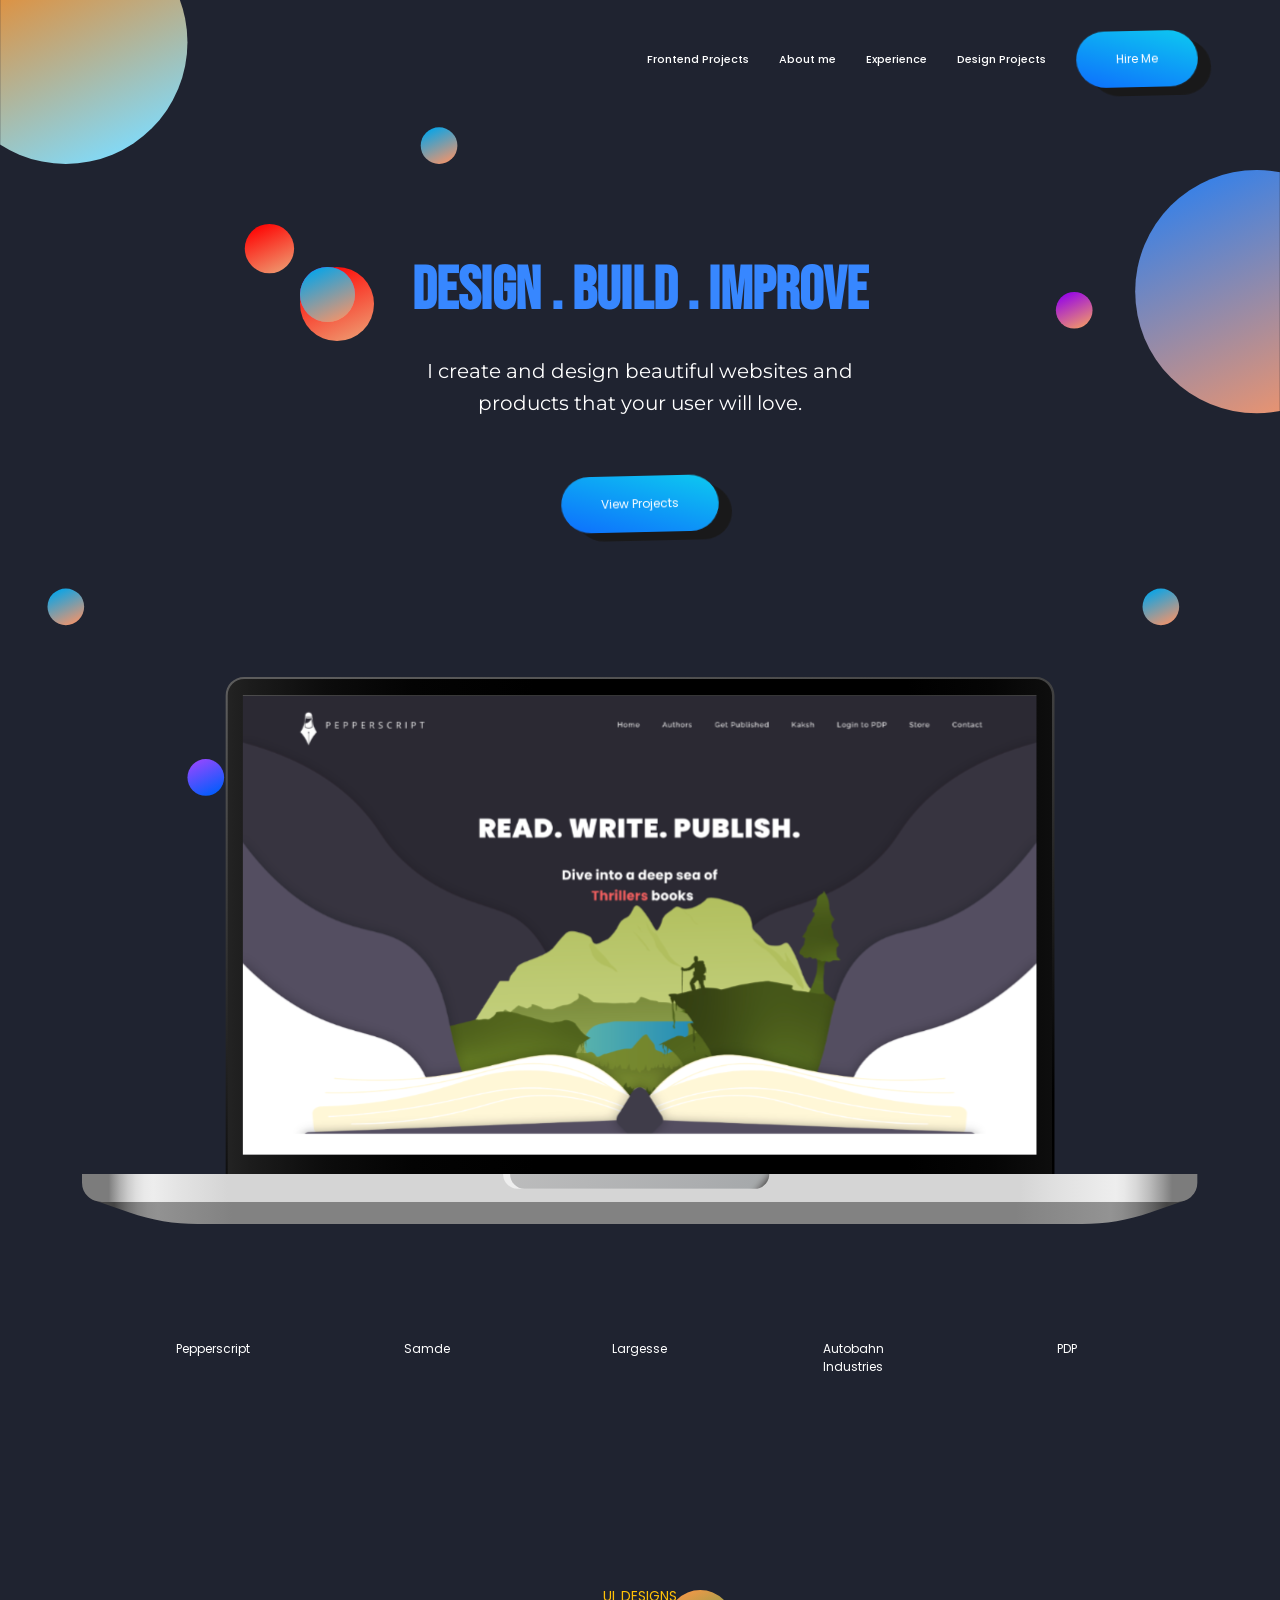
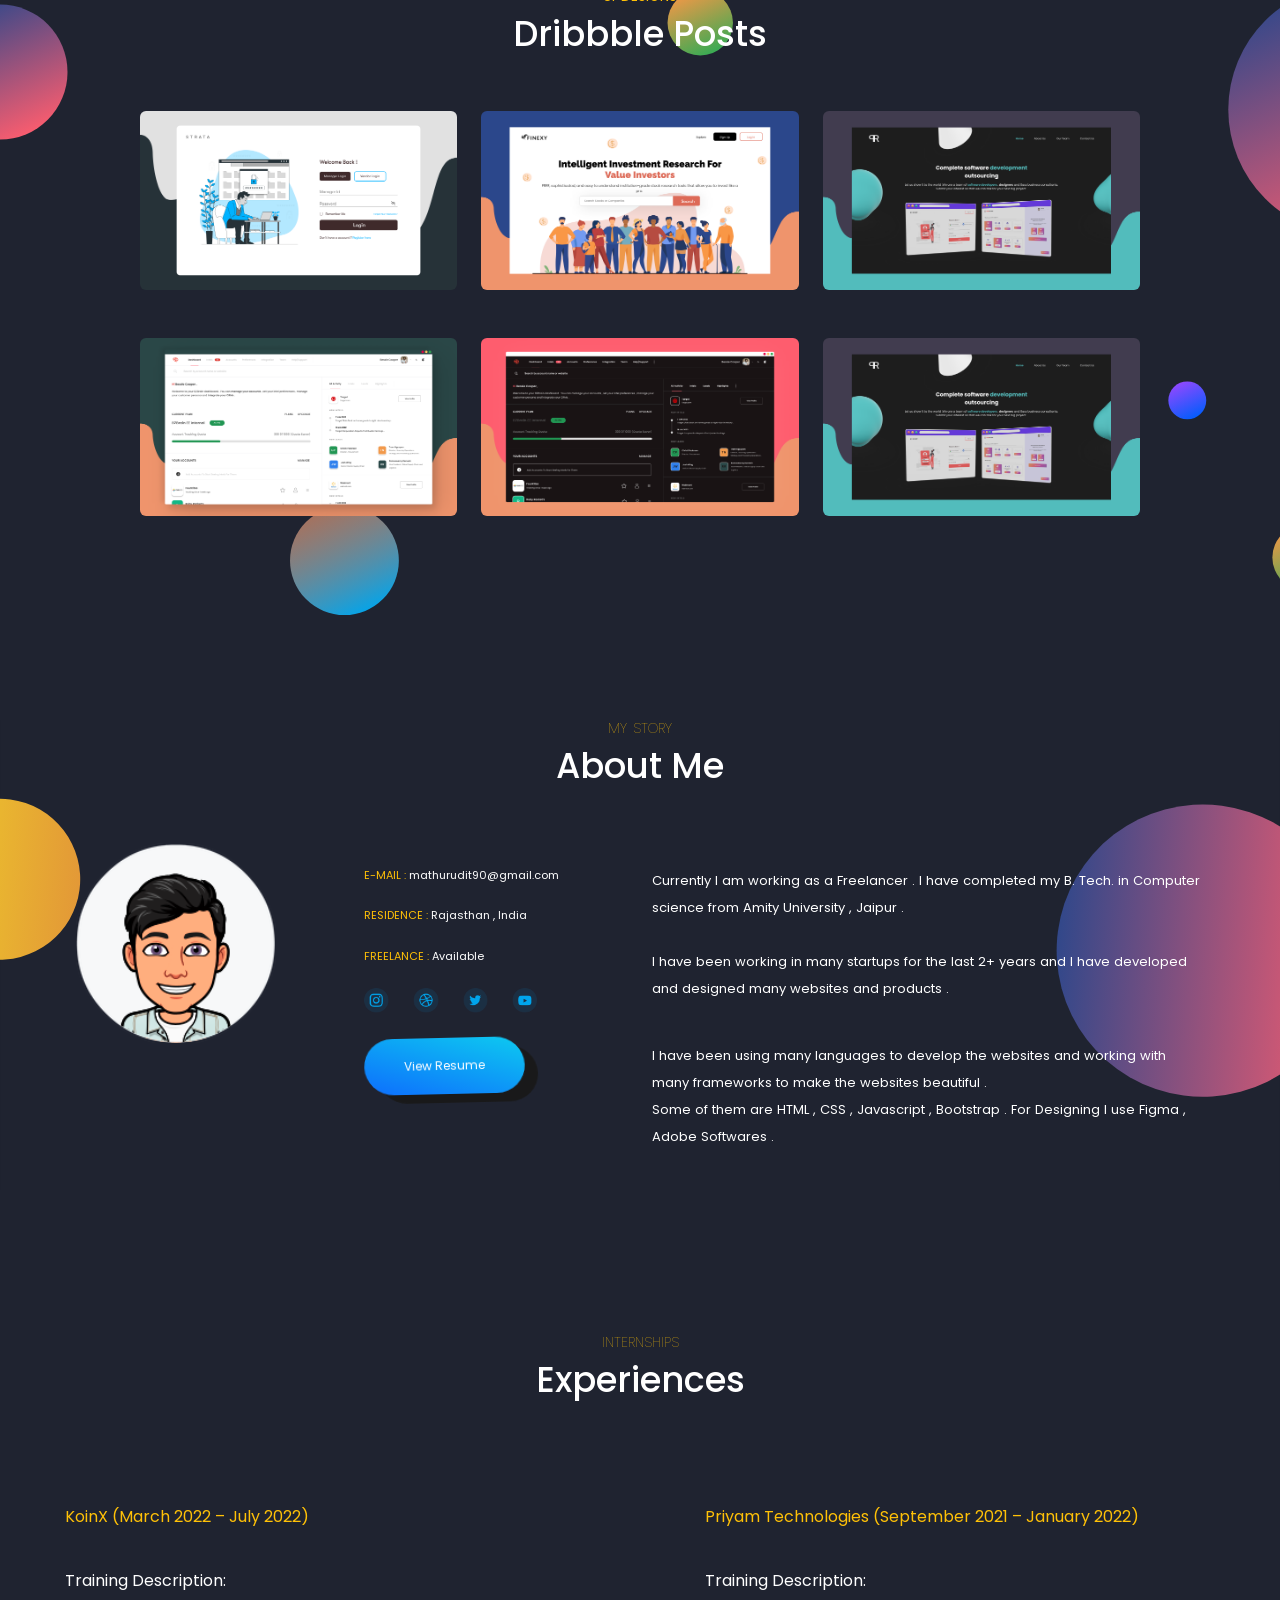
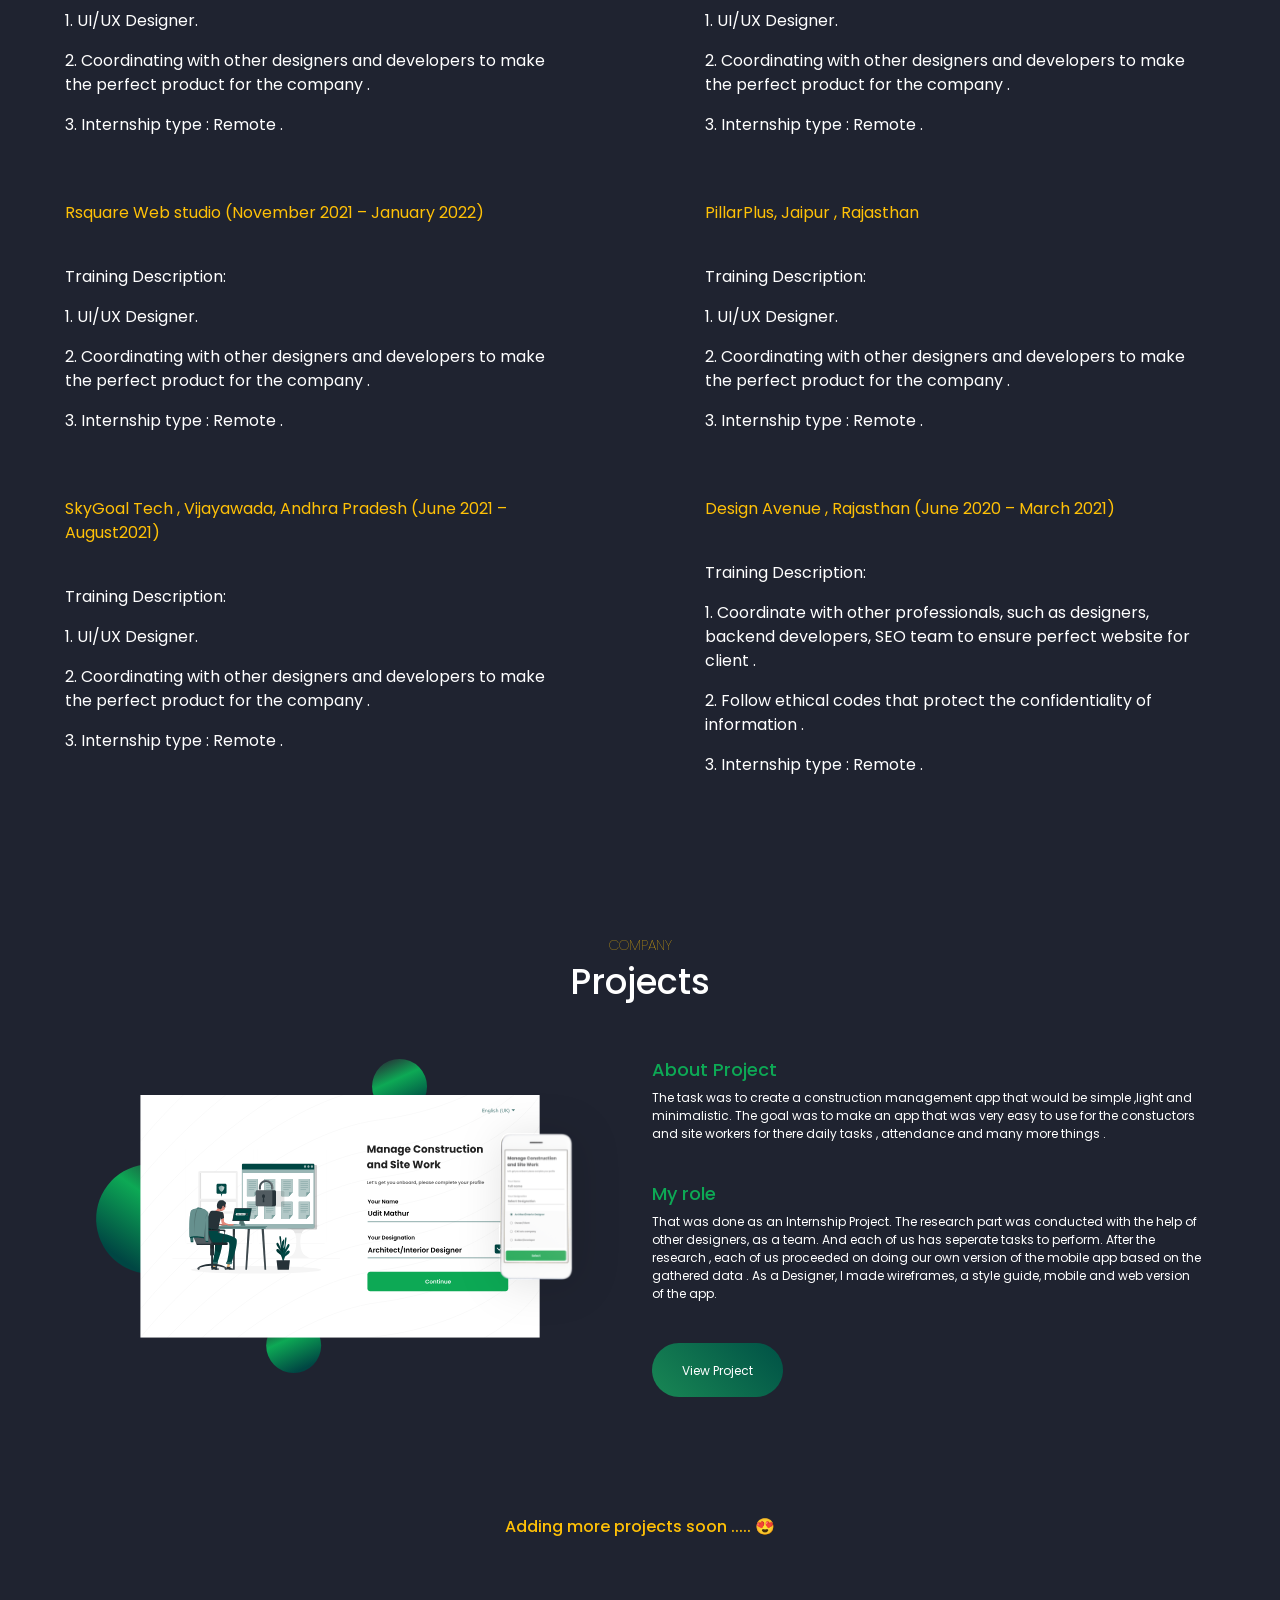
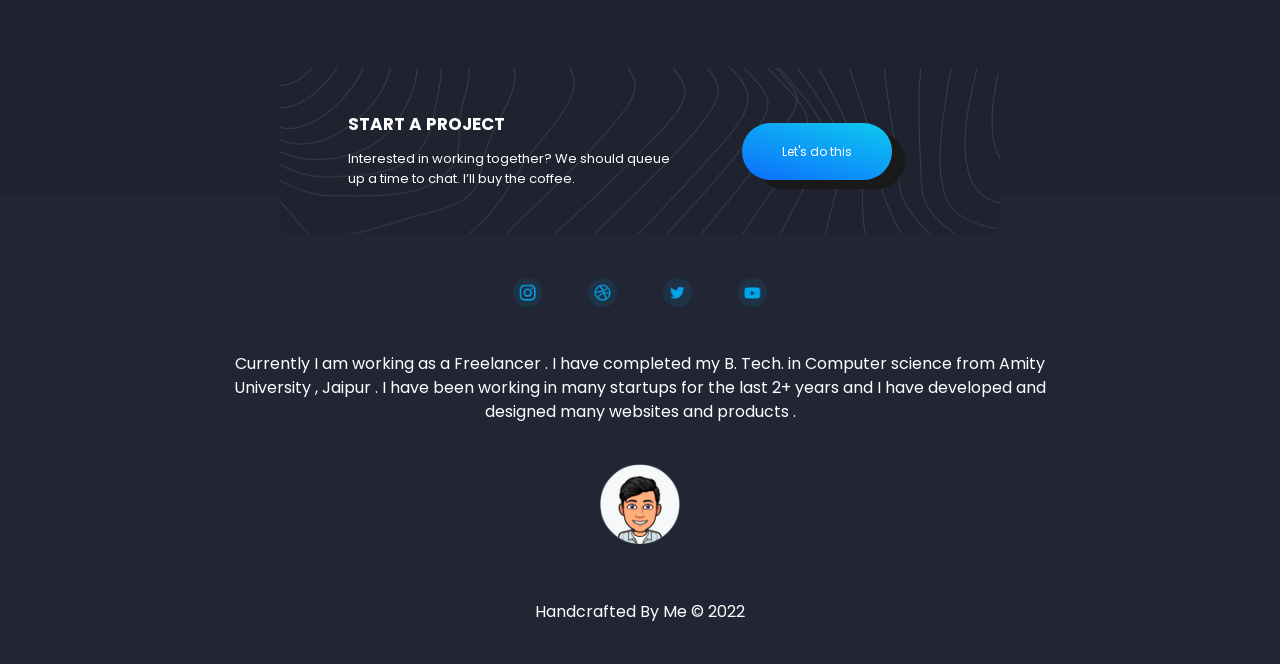
<file: index.html>
<!DOCTYPE html>
<html lang="en">

<head>
    <meta charset="utf-8">
    <meta content="width=device-width, initial-scale=1.0" name="viewport">

    <title>Udit Mathur</title>
    <meta content="" name="description">

    <meta content="" name="keywords">

    <link rel="apple-touch-icon" sizes="180x180" href="assets/img/apple-touch-icon.png">
    <link rel="icon" type="image/png" sizes="32x32" href="assets/img/favicon-32x32.png">
    <link rel="icon" type="image/png" sizes="16x16" href="assets/img/favicon-16x16.png">
    <link rel="manifest" href="assets/img/site.webmanifest">


    <!-- Google Fonts -->
    <link rel="preconnect" href="https://fonts.googleapis.com">
    <link rel="preconnect" href="https://fonts.gstatic.com" crossorigin>
    <link href="https://fonts.googleapis.com/css2?family=Philosopher:ital,wght@0,400;0,700;1,400;1,700&display=swap"
        rel="stylesheet">
    <link rel="preconnect" href="https://fonts.googleapis.com">
    <link rel="preconnect" href="https://fonts.gstatic.com" crossorigin>
    <link rel="preconnect" href="https://fonts.googleapis.com">
    <link rel="preconnect" href="https://fonts.gstatic.com" crossorigin>
    <link rel="preconnect" href="https://fonts.googleapis.com">
    <link rel="preconnect" href="https://fonts.gstatic.com" crossorigin>
    <link
        href="https://fonts.googleapis.com/css2?family=Mulish:ital,wght@0,200;0,300;0,400;0,500;0,600;0,700;0,800;0,900;1,200;1,300;1,400;1,500;1,600;1,700;1,900&display=swap"
        rel="stylesheet">
    <link rel="preconnect" href="https://fonts.googleapis.com">
    <link rel="preconnect" href="https://fonts.gstatic.com" crossorigin>
    <link
        href="https://fonts.googleapis.com/css2?family=Playfair+Display:ital,wght@0,400;0,500;0,600;0,700;0,800;0,900;1,400;1,500;1,600;1,700;1,800;1,900&display=swap"
        rel="stylesheet">
    <link rel="preconnect" href="https://fonts.googleapis.com">
    <link rel="preconnect" href="https://fonts.gstatic.com" crossorigin>
    <link href="https://fonts.googleapis.com/css2?family=Bebas+Neue&display=swap" rel="stylesheet">
    <link rel="preconnect" href="https://fonts.googleapis.com">
    <link rel="preconnect" href="https://fonts.gstatic.com" crossorigin>
    <link href="https://fonts.googleapis.com/css2?family=Merriweather:ital,wght@0,300;1,300&display=swap"
        rel="stylesheet">
    <link rel="preconnect" href="https://fonts.googleapis.com">
    <link rel="preconnect" href="https://fonts.gstatic.com" crossorigin>
    <link
        href="https://fonts.googleapis.com/css2?family=Montserrat:ital,wght@0,100;0,200;0,300;0,400;0,500;0,600;0,700;0,800;0,900;1,100;1,200;1,300;1,400;1,500;1,600;1,700;1,800&display=swap"
        rel="stylesheet">
    <link rel="preconnect" href="https://fonts.googleapis.com">
    <link rel="preconnect" href="https://fonts.gstatic.com" crossorigin>
    <link
        href="https://fonts.googleapis.com/css2?family=Poppins:ital,wght@0,100;0,200;0,300;0,400;0,500;0,600;1,100;1,200;1,300;1,400;1,500&display=swap"
        rel="stylesheet">

    <link rel="stylesheet" href="https://cdnjs.cloudflare.com/ajax/libs/animate.css/4.1.1/animate.min.css" />


    <!-- Vendor CSS Files -->
    <link href="assets/vendor/bootstrap/css/bootstrap.min.css" rel="stylesheet">
    <link href="assets/vendor/bootstrap-icons/bootstrap-icons.css" rel="stylesheet">
    <link href="assets/vendor/aos/aos.css" rel="stylesheet">
    <link href="assets/vendor/remixicon/remixicon.css" rel="stylesheet">
    <link href="assets/vendor/swiper/swiper-bundle.min.css" rel="stylesheet">
    <link href="assets/vendor/glightbox/css/glightbox.min.css" rel="stylesheet">

    <!-- Main CSS File -->
    <link href="assets/css/style.css" rel="stylesheet">

<style>


.mybutton {
  margin-top: 0px;
  background: linear-gradient(196deg, #0dcaf0, #0d6efd);
  border-radius: 55px;
  box-shadow: 13px 9px 0px #19191a;
  padding: 20px 40px;
  border: 0px solid #EF946C;
  width: fit-content;
  color: white;
  transform: rotate3d(53, 17, 7, 345deg);
  font-size: 12px;
  transition: 0.5s ease-in;
}
</style>
</head>

<body>
    <section
        style="background-image: url(assets/img/bg1.svg);background-repeat: no-repeat;background-size:contain;background-color: #1F2330;">



        <!-- ======= Header ======= -->
        <header id="header" class="header fixed-top">
            <div class="container-fluid container-xl d-flex align-items-center justify-content-between">

                <a href="index.html" class="logo d-flex align-items-center">
                    <!-- <img class="img-fluid" style="width: 50px;height: auto;" src="assets/img/logo.png" alt=""> -->
                </a>

                <div class="nav justify-content-center">
                    <nav id="navbar" class=" navbar ">
                        <ul>
                            <li><a class="nav-link scrollto" href="#frontend">Frontend Projects</a></li>
                            <li><a class="nav-link scrollto" href="#about">About me</a></li>
                            <li><a class="nav-link scrollto" href="#experience">Experience</a></li>
                            <li><a class="nav-link scrollto" href="#design">Design Projects</a></li>

                            <li><a class="nav-link scrollto"
                                    href="mailto:mathurudit90@gmail.com?subject=Important!&body=Hi.Lets conncect">
                                    <div> <button class="mybutton buttonclass" type="submit">Hire Me</button></div>
                                </a></li>

                            <!--    <li><a class="getstarted scrollto" target="blank" href="https://commerce.coinbase.com/charges/J65YAYJ8">Donate Crypto</a></li> -->
                        </ul>
                        <i class="bi bi-list mobile-nav-toggle"></i>
                    </nav>
                </div><!-- .navbar -->

            </div>
        </header><!-- End Header -->


        <img src="assets/img/e1.svg" class="animatethis img-fluid">
        <img src="assets/img/e2.svg" class="animatethis1 img-fluid">
        <img src="assets/img/e3.svg" class="animatethis2 img-fluid">

        <br> <br> <br> <br> <br><br>

        <div style="height: auto;" class="container mt-5">
            <div style="text-align: center;place-content: center;" class="row">
                <div class="col-md-6 center">
                    <h1 class="textsallhome " data-aos="fade-up">
                        <element style="font-family: 'Bebas Neue', cursive;
    font-weight: bold;">DESIGN . BUILD . IMPROVE
                    </h1>
                    <br>
                    <h2 class="textsallhome1" data-aos="fade-up" data-aos-delay="400">I create and design beautiful
                        websites and <br> products that your user will love.</h2>
                    <div data-aos="fade-up" data-aos-delay="600">
                        <br><br>
                        <button class="mybutton" type="submit"><a style="color: #ffffff !important; "
                                href="#design">View Projects</a> </i></button>
                    </div>

                </div>
            </div>
            <br><br><br><br> <br><br>
            <img id="frontend" class="img-fluid" style="height: auto;" src="assets/img/mockup.svg" alt="">
        </div>

        <br><br> <br><br>



        <div style="justify-content: center;z-index: 99999999;" class="row m-auto">
            <div class="col-md-1"></div>
            <div style="text-align: center;" class="col-md-2">
                <button id="b1" onclick="myFunction1()" class="mybutton1" type="submit">Pepperscript</i></button>
            </div>

            <div style="text-align: center;" class="col-md-2">
                <button id="b2" onclick="myFunction()" class="mybutton1" type="submit">Samde</i></button>
            </div>
            <div style="text-align: center;" class="col-md-2">
                <button id="b3" onclick="myFunction2()" class="mybutton1" type="submit">Largesse</i></button>
            </div>
            <div style="text-align: center;" class="col-md-2">
                <button id="b4" onclick="myFunction3()" class="mybutton1" type="submit">Autobahn Industries</i></button>
            </div>
            <div style="text-align: center;" class="col-md-2">
                <button id="b5" onclick="myFunction4()" class="mybutton1" type="submit">PDP</i></button>
            </div>
            <div class="col-md-1"></div>
        </div>

    </section>

    <br><br> <br>


    <section
        style="background-image: url(assets/img/dribble.svg);background-repeat: no-repeat;background-size:cover;background-color: #1F2330;">

        <div>
            <center>
                <h4 style="font-weight: 400;" class="small-heading">UI DESIGNS</h4>
                <h1 class="big-heading">Dribbble Posts</h1>
            </center>
        </div>
        <br><br>
        <div style="max-width: 80%;margin:auto;" class="row">

            <div class="col-md-4">
                <img src="assets/img/slider1.png" style="border-radius:6px;" class="img-fluid">
            </div>
            <div class="col-md-4">
                <img src="assets/img/slider2.png" style="border-radius:6px;" class="img-fluid">
            </div>
            <div class="col-md-4">
                <img src="assets/img/slider3.png" style="border-radius:6px;" class="img-fluid">
            </div>

        </div>

        <br><br>
        <div style="max-width: 80%;margin:auto;" class="row">

            <div class="col-md-4">
                <img src="assets/img/slider4.png" style="border-radius:6px;" class="img-fluid">
            </div>
            <div class="col-md-4">
                <img src="assets/img/slider5.png" style="border-radius:6px;" class="img-fluid">
            </div>
            <div class="col-md-4">
                <img src="assets/img/slider3.png" style="border-radius:6px;" class="img-fluid">
            </div>

        </div>
        <br><br><br><br>
    </section>



    <br><br>


    <main style="background-image: url(assets/img/profile.svg);background-repeat: no-repeat;background-size:cover;"
        id="main">

        <center>
            <h4 class="small-heading">MY STORY</h4>
            <h1 id="about" class="big-heading">About Me</h1>
            <br><br>
        </center>
        <div class="row jumbotron" style="margin: auto; max-width: 90%;   text-align: center;">
            <div style="text-align-last: left !important;" class="col-md-3">
                <img class="img-fluid" style="width: 200px;" src="assets/img/photomeri.svg">
            </div>

            <div style="text-align-last: left !important;" class="col-md-3">
                <br>
                <div class="column jumbotron" style="margin: auto; max-width: 100%;   text-align: center;">
                    <div style="font-size: 11px;" class="">
                        E-MAIL : <text class="normal-text">mathurudit90@gmail.com</text>
                    </div><br>
                    <div style="font-size: 11px;" class="">
                        RESIDENCE : <text class="normal-text">Rajasthan , India</text>
                    </div><br>
                    <div style="font-size: 11px;" class="">
                        FREELANCE : <text class="normal-text">Available</text>
                    </div>
                    <br>
                </div>

                <div>
                    <a href="https://www.instagram.com/uditmathur_/" target="_blank" class="Instagram"><img
                            style="height: 25px; width: auto;padding: 0px 20px 0 0px;" src="assets/img/i1.png"></a>
                    <a href="https://www.behance.net/uditmathur2" target="_blank" class="Behance"><img
                            style="height: 25px; width: auto;padding: 0px 20px 0 0px;" src="assets/img/i2.png"></a>
                    <a href="https://twitter.com/UditMathur6" target="_blank" class="Twitter"><img
                            style="height: 25px; width: auto;padding: 0px 20px 0 0px;" src="assets/img/i3.png"></a>
                    <a href="#" class="facebook"><img style="height: 25px; width: auto;padding: 0px 20px 0 0px;"
                            src="assets/img/i4.png"></a>

                </div>

                <br>


                <div class="col-md-12">
                    <button class="mybutton" type="submit"><a style="color: white !important; "
                            href="assets/img/resume.pdf" view>View Resume</a></i></button>
                </div>
                <br><br>
            </div>



            <div class="col-md-6">
                <br>
                <P class="mine text-para">Currently I am working as a Freelancer . I have completed my B. Tech. in
                    Computer
                    science from Amity University , Jaipur .
                    <br> <br>
                    I have been working in many startups for the last 2+ years
                    and I have developed and designed many websites and products .
                </P>
                <br>
                <P class="mine text-para">I have been using many languages to develop the websites and working with many
                    frameworks to make the websites beautiful .
                    <br>
                    Some of them are HTML , CSS , Javascript , Bootstrap .
                    For Designing I use Figma , Adobe Softwares .
                </P>
                <br>






            </div>


        </div>
    </main>
    <br><br> <br><br> <br><br>




    <main id="main">
        <div class="row jumbotron" style="margin: auto; max-width: 100%;   text-align: center;">
            <div class="col-md-12">
                <h4 id="experience" class="small-heading">INTERNSHIPS</h4>
                <h1 class="big-heading">Experiences</h1>
                <br><br><br><br>
                <div style="justify-content: center;" class="row">
                    <div style="text-align:left;" class="col-md-5">
                        <P class="text-para1">KoinX (March 2022 – July 2022) </P>
                        <br>
                        <P class="text-para">
                            Training Description:
                        <P class="text-para">1. UI/UX Designer.</P>
                        <P class="text-para"> 2. Coordinating with other designers and developers to make the perfect
                            product for the company .</P>
                        <P class="text-para"> 3. Internship type : Remote .</P>
                        </P>
                    </div>
                    <div style="text-align:left;" class="col-md-1"></div>
                    <div style="text-align:left;" class="col-md-5">
                        <P class="text-para1">Priyam Technologies (September 2021 – January 2022) </P>
                        <br>
                        <P class="text-para">
                            Training Description:
                        <P class="text-para">1. UI/UX Designer.</P>
                        <P class="text-para"> 2. Coordinating with other designers and developers to make the perfect
                            product for the company .</P>
                        <P class="text-para"> 3. Internship type : Remote .</P>
                        </P>
                    </div>
                </div>

                <br> <br>

                <div style="justify-content: center;" class="row">
                    <div style="text-align:left;" class="col-md-5">
                        <P class="text-para1">Rsquare Web studio (November 2021 – January 2022) </P>
                        <br>
                        <P class="text-para">
                            Training Description:
                        <P class="text-para">1. UI/UX Designer.</P>
                        <P class="text-para"> 2. Coordinating with other designers and developers to make the perfect
                            product for the company .</P>
                        <P class="text-para"> 3. Internship type : Remote .</P>
                        </P>
                    </div>
                    <div style="text-align:left;" class="col-md-1"></div>
                    <div style="text-align:left;" class="col-md-5">
                        <P class="text-para1">PillarPlus, Jaipur , Rajasthan </P>
                        <br>
                        <P class="text-para">
                            Training Description:
                        <P class="text-para">1. UI/UX Designer.</P>
                        <P class="text-para"> 2. Coordinating with other designers and developers to make the perfect
                            product for the company .</P>
                        <P class="text-para"> 3. Internship type : Remote .</P>
                        </P>
                    </div>
                </div>

                <br> <br>

                <div style="justify-content: center;" class="row">
                    <div style="text-align:left;" class="col-md-5">
                        <P class="text-para1">SkyGoal Tech , Vijayawada, Andhra Pradesh (June 2021 – August2021) </P>
                        <br>
                        <P class="text-para">
                            Training Description:
                        <P class="text-para">1. UI/UX Designer.</P>
                        <P class="text-para"> 2. Coordinating with other designers and developers to make the perfect
                            product for the company .</P>
                        <P class="text-para"> 3. Internship type : Remote .</P>
                        </P>
                    </div>
                    <div style="text-align:left;" class="col-md-1"></div>
                    <div style="text-align:left;" class="col-md-5">
                        <P class="text-para1">Design Avenue , Rajasthan (June 2020 – March 2021) </P>
                        <br>
                        <P class="text-para">
                            Training Description:
                        <P class="text-para">1. Coordinate with other professionals, such as designers, backend
                            developers, SEO team to
                            ensure perfect website for client .</P>
                        <P class="text-para"> 2. Follow ethical codes that protect the confidentiality of information .
                        </P>
                        <P class="text-para"> 3. Internship type : Remote .</P>
                        </P>
                    </div>
                </div>

            </div>

        </div>
    </main>


    <br><br> <br><br> <br><br>



    <center>
        <h4 class="small-heading">COMPANY</h4>
        <h1 id="about" class="big-heading">Projects</h1>
        <br><br>
    </center>

    <div style="max-width: 90%;margin:auto;" class="row">
        <div class="col-md-6">
            <img class="img-fluid" src="assets/img/pillarplus.svg">
        </div>
        <div style="align-self: center;" class="col-md-6">
            <h4 style="color: #0DA955;font-size: 18px;">About Project</h4>
        
            <p style="color: white;font-size: 12px;">The task was to create a construction management app that would be simple ,light and minimalistic.
                 The goal was to make an app that was very easy to use for the constuctors and site workers for there daily tasks , attendance and many more things .</p>
                 <br>
                 <h4 style="color: #0DA955;font-size: 18px;" >My role</h4>
    
            <p style="color: #ffffff;font-size: 12px;">    That was done as an Internship Project. The research part was conducted with the help of other designers, as a team. And each of us has seperate tasks to perform. After the research , each of us proceeded on doing our own version of the mobile app based on the gathered data .
    
                As a Designer, I made wireframes, a style guide, mobile and web version of the app.</p>
<br>
                <button class="pillar"><a style="color: white;font-size: 12px;" href="https://www.behance.net/gallery/128527219/Construction-Management-App" target="_blank">View Project</a></button>
        </div>

    </div>
    <br><br><br><br><br>

    <!-- <div style="max-width: 90%;margin:auto;" class="row">
       
        <div style="align-self: center;" class="col-md-6">
            <h4 style="color: #067fff;font-size: 18px;">About Project</h4>
        
            <p style="color: white;font-size: 12px;">The task was to create a construction management app that would be simple ,light and minimalistic.
                 The goal was to make an app that was very easy to use for the constuctors and site workers for there daily tasks , attendance and many more things .</p>
                 <br>
                 <h4 style="color: #067fff;font-size: 18px;" >My role</h4>
    
            <p style="color: #ffffff;font-size: 12px;">    That was done as an Internship Project. The research part was conducted with the help of other designers, as a team. And each of us has seperate tasks to perform. After the research , each of us proceeded on doing our own version of the mobile app based on the gathered data .
    
                As a Designer, I made wireframes, a style guide, mobile and web version of the app.</p>
<br>
                <button class="internshala1"><a style="color: white;font-size: 12px;" href="# target="_blank">View Project</a></button>
        </div>
        <div class="col-md-6">
            <img class="img-fluid" src="assets/img/internshala.png">
        </div>

    </div> -->

<div style="text-align: center;font-size: 12px;">
    <h3 style="font-size: 16px;">Adding more projects soon ..... 😍</h3>
</div>


<br>















    <center>
        <div style="margin: auto;max-width: 75%;margin-top: 100px;">
            <div style="background-image: url(assets/img/BG.png);border: none !important;border-radius:12px;"
                class="card w-75">
                <div class="card-body">
                    <div style="margin: auto;max-width: 100%;padding: 30px 40px;" class="row">
                        <div class="col-md-7">
                            <h5 style="color:  white;font-weight: bold;text-align: left;font-size: 17px;"
                                class="card-title">START A
                                PROJECT</h5>
                            <p style="color: #ffffff;text-align: left;font-size: 13px;margin-top: 15px;;"
                                class="card-text"> Interested in
                                working together? We should queue up a time to chat. I’ll buy the coffee.</p>
                        </div>

                        <div style="align-self: center;" class="col-md-5">
                            <a href="#" class="mybutton">Let's do this</a>
                        </div>
                    </div>


                </div>
            </div>
        </div>
    </center>

    <!-- Footer -->
    <footer style="background-color: #222634;margin-top: -40px;" class="text-center text-white">


        <!-- Grid container -->
        <div class="container p-4">
            <!-- Section: Social media -->
            <section class="mb-4">
                <div>

                    <a href="https://www.instagram.com/uditmathur_/" target="_blank" class="Instagram"><img
                            style="height: 30px; width: auto;padding: 0px 20px;" src="assets/img/i1.png"></a>
                    <a href="https://www.behance.net/uditmathur2" target="_blank" class="Behance"><img
                            style="height: 30px; width: auto;padding: 0px 20px;" src="assets/img/i2.png"></a>
                    <a href="https://twitter.com/UditMathur6" target="_blank" class="Twitter"><img
                            style="height: 30px; width: auto;padding: 0px 20px;" src="assets/img/i3.png"></a>
                    <a href="#" class="facebook"><img style="height: 30px; width: auto;padding: 0px 20px;"
                            src="assets/img/i4.png"></a>

                </div>
            </section>
            <!-- Section: Social media -->



            <!-- Section: Text -->
            <section style="margin: auto;max-width:80%;margin-top: -100px;">
                Currently I am working as a Freelancer . I have completed my B. Tech. in Computer science from Amity
                University , Jaipur .
                I have been working in many startups for the last 2+ years and I have developed and designed many
                websites and products .
                </p><br>
                <img style="width: 80px;" src="assets/img/photomeri.svg" class="img-fluid">
                        </section>


            <!-- Copyright -->
            <div class="text-center p-3" style="margin-top: -20px;background-color:#222634;">
                Handcrafted By Me © 2022
            </div>
            <!-- Copyright -->
    </footer>
    <!-- Footer -->

    </main>


    <a href="#" class="back-to-top d-flex align-items-center justify-content-center"><i
            class="bi bi-arrow-up-short"></i></a>

    <!-- Vendor JS Files -->
    <script src="assets/vendor/bootstrap/js/bootstrap.bundle.js"></script>
    <script src="assets/vendor/aos/aos.js"></script>
    <script src="assets/vendor/php-email-form/validate.js"></script>
    <script src="assets/vendor/swiper/swiper-bundle.min.js"></script>
    <script src="assets/vendor/purecounter/purecounter.js"></script>
    <script src="assets/vendor/isotope-layout/isotope.pkgd.min.js"></script>
    <script src="assets/vendor/glightbox/js/glightbox.min.js"></script>

    <!-- Template Main JS File -->
    <script src="assets/js/main.js"></script>

</body>
<script src="https://code.jquery.com/jquery-1.12.4.min.js"></script>
<script type="text/javascript" src="js/jquery.hislide.js"></script>

</html>
</file>
<file: assets/css/style.css>
:root {
  scroll-behavior: smooth;
}

body {
  color: #ffc107;
  font-family: 'Poppins', sans-serif;
  background-color: #1F2330;
  
}

::-webkit-scrollbar {
  display: none;
}

a {
  color: #4154f1;
  text-decoration: none;
}

a:hover {
  color: #717ff5;
  text-decoration: none;
}

h1, h2, h3, h4, h5, h6 {
  font-family: 'Poppins', sans-serif;

}

/*--------------------------------------------------------------
# Sections
--------------------------------------------------------------*/
section {
  padding: 60px 0;
  overflow: hidden;
}

.section-header {
  text-align: center;
  padding-bottom: 40px;
}
.section-header h2 {
  font-size: 13px;
  letter-spacing: 1px;
  font-weight: 700;
  margin: 0;
  color: #4154f1;
  text-transform: uppercase;
}
.section-header p {
  margin: 10px 0 0 0;
  padding: 0;
  font-size: 38px;
  line-height: 42px;
  font-weight: 700;
  color: #323232;
  font-family: 'Poppins', sans-serif;
}
@media (max-width: 768px) {
  .section-header p {
    font-size: 28px;
    line-height: 32px;
  }
}

/*--------------------------------------------------------------
# Breadcrumbs
--------------------------------------------------------------*/
.breadcrumbs {
  padding: 15px 0;
  background: #012970;
  min-height: 40px;
  margin-top: 82px;
  color: #fff;
}
@media (max-width: 992px) {
  .breadcrumbs {
    margin-top: 57px;
  }
}
.breadcrumbs h2 {
  font-size: 28px;
  font-weight: 500;
}
.breadcrumbs ol {
  display: flex;
  flex-wrap: wrap;
  list-style: none;
  padding: 0 0 10px 0;
  margin: 0;
  font-size: 14px;
}
.breadcrumbs ol a {
  color: #fff;
  transition: 0.3s;
}
.breadcrumbs ol a:hover {
  text-decoration: underline;
}
.breadcrumbs ol li + li {
  padding-left: 10px;
}
.breadcrumbs ol li + li::before {
  display: inline-block;
  padding-right: 10px;
  color: #8894f6;
  content: "/";
}

/*--------------------------------------------------------------
# Back to top button
--------------------------------------------------------------*/
.back-to-top {
  position: fixed;
  visibility: hidden;
  opacity: 0;
  right: 15px;
  bottom: 15px;
  z-index: 99999;
  background: #0ca3f7;
  width: 40px;
  height: 40px;
  border-radius: 4px;
  transition: all 0.4s;
}
.back-to-top i {
  font-size: 24px;
  color: #fff;
  line-height: 0;
}
.back-to-top:hover {
  background: #1f2330;
  color: #fff;
}
.back-to-top.active {
  visibility: visible;
  opacity: 1;
}

/*--------------------------------------------------------------
# Disable aos animation delay on mobile devices
--------------------------------------------------------------*/
@media screen and (max-width: 768px) {
  [data-aos-delay] {
    transition-delay: 0 !important;
  }
}
/*--------------------------------------------------------------
# Header
--------------------------------------------------------------*/
.header {
  transition: all 0.5s;
  z-index: 997;
  padding: 20px 0;
}
.header.header-scrolled {
  background: #1f2330;
  padding: 15px 0;
  box-shadow: 0px 2px 20px rgba(1, 41, 112, 0.1);
}
.header .logo {
  line-height: 0;
}
.header .logo img {
  max-height: 90px;
}
.header .logo span {
  font-size: 30px;
  font-weight: 700;
  letter-spacing: 1px;
  color: #012970;
  font-family: 'Poppins', sans-serif;
  margin-top: 3px;
}

/*--------------------------------------------------------------
# Navigation Menu
--------------------------------------------------------------*/
/**
* Desktop Navigation 
*/
.navbar {
  padding: 0;
}
.navbar ul {
  margin: 0;
  padding: 0;
  display: flex;
  list-style: none;
  align-items: center;
}
.navbar li {
  position: relative;
}
.navbar a, .navbar a:focus {
    display: flex;
    align-items: center;
    justify-content: space-between;
    padding: 10px 0 10px 30px;
    font-size: 11px;
    font-weight: 500;
    color: #ffffff;
    white-space: nowrap;
    font-family: 'Poppins', sans-serif;
    transition: 0.3s;
    text-decoration: none;
}
.navbar a i, .navbar a:focus i {
  font-size: 12px;
  line-height: 0;
  margin-left: 5px;
}
.navbar a:hover, .navbar .active, .navbar .active:focus, .navbar li:hover > a {
  color: #3587ff;
}
.navbar .getstarted, .navbar .getstarted:focus {
    background: transparent;
    padding: 8px 20px;
    margin-left: 30px;
    border-radius: 30px;
    border: 3px solid #3f8efc;
    color: #3F8EFC;
}
.navbar .getstarted:hover, .navbar .getstarted:focus:hover {
  color: #fff;
  background: #5969f3;
}
.navbar .dropdown ul {
  display: block;
  position: absolute;
  left: 14px;
  top: calc(100% + 30px);
  margin: 0;
  padding: 10px 0;
  z-index: 99;
  opacity: 0;
  visibility: hidden;
  background: #fff;
  box-shadow: 0px 0px 30px rgba(127, 137, 161, 0.25);
  transition: 0.3s;
  border-radius: 4px;
}
.navbar .dropdown ul li {
  min-width: 200px;
}
.navbar .dropdown ul a {
  padding: 10px 20px;
  font-size: 15px;
  text-transform: none;
  font-weight: 600;
}
.navbar .dropdown ul a i {
  font-size: 12px;
}
.navbar .dropdown ul a:hover, .navbar .dropdown ul .active:hover, .navbar .dropdown ul li:hover > a {
  color: #4154f1;
}
.navbar .dropdown:hover > ul {
  opacity: 1;
  top: 100%;
  visibility: visible;
}
.navbar .dropdown .dropdown ul {
  top: 0;
  left: calc(100% - 30px);
  visibility: hidden;
}
.navbar .dropdown .dropdown:hover > ul {
  opacity: 1;
  top: 0;
  left: 100%;
  visibility: visible;
}
@media (max-width: 1366px) {
  .navbar .dropdown .dropdown ul {
    left: -90%;
  }
  .navbar .dropdown .dropdown:hover > ul {
    left: -100%;
  }
}

/**
* Mobile Navigation 
*/
.mobile-nav-toggle {
  color: #ef946c;
  font-size: 28px;
  cursor: pointer;
  display: none;
  line-height: 0;
  transition: 0.5s;
}
.mobile-nav-toggle.bi-x {
  color: #fff;
}

@media (max-width: 991px) {
  .mobile-nav-toggle {
    display: block;
  }

  .navbar ul {
    display: none;
  }
}
.navbar-mobile {
  position: fixed;
  overflow: hidden;
  top: 0;
  right: 0;
  left: 0;
  bottom: 0;
  background: #0d6efd42;
  transition: 0.3s;
}
.navbar-mobile .mobile-nav-toggle {
  position: absolute;
  top: 15px;
  right: 15px;
}
.navbar-mobile ul {
  display: block;
  position: absolute;
  top: 55px;
  right: 15px;
  bottom: 15px;
  left: 15px;
  padding: 10px 0;
  border-radius: 10px;
  background-color: #fff;
  overflow-y: auto;
  transition: 0.3s;
  height: 300px;
}
.navbar-mobile a, .navbar-mobile a:focus {
  padding: 10px 20px;
  font-size: 15px;
  color: #012970;
}
.navbar-mobile a:hover, .navbar-mobile .active, .navbar-mobile li:hover > a {
  color: #4154f1;
}
.navbar-mobile .getstarted, .navbar-mobile .getstarted:focus {
  margin: 15px;
}
.navbar-mobile .dropdown ul {
  position: static;
  display: none;
  margin: 10px 20px;
  padding: 10px 0;
  z-index: 99;
  opacity: 1;
  visibility: visible;
  background: #fff;
  box-shadow: 0px 0px 30px rgba(127, 137, 161, 0.25);
}
.navbar-mobile .dropdown ul li {
  min-width: 200px;
}
.navbar-mobile .dropdown ul a {
  padding: 10px 20px;
}
.navbar-mobile .dropdown ul a i {
  font-size: 12px;
}
.navbar-mobile .dropdown ul a:hover, .navbar-mobile .dropdown ul .active:hover, .navbar-mobile .dropdown ul li:hover > a {
  color: #4154f1;
}
.navbar-mobile .dropdown > .dropdown-active {
  display: block;
}

/*--------------------------------------------------------------
# Hero Section
--------------------------------------------------------------*/
.hero {
  width: 100%;
  height: 100vh;
  background: url(../img/hero-bg.png) top center no-repeat;
  background-size: cover;
}
.hero h1 {
  margin: 0;
  font-size: 48px;
  font-weight: 700;
  color: #012970;
}
.hero h2 {
  color: #444444;
  margin: 15px 0 0 0;
  font-size: 26px;
}
.hero .btn-get-started {
  margin-top: 30px;
  line-height: 0;
  padding: 15px 40px;
  border-radius: 4px;
  transition: 0.5s;
  color: #fff;
  background: #4154f1;
  box-shadow: 0px 5px 30px rgba(65, 84, 241, 0.4);
}
.hero .btn-get-started span {
  font-family: 'Poppins', sans-serif;
  font-weight: 600;
  font-size: 16px;
  letter-spacing: 1px;
}
.hero .btn-get-started i {
  margin-left: 5px;
  font-size: 18px;
  transition: 0.3s;
}
.hero .btn-get-started:hover i {
  transform: translateX(5px);
}
.hero .hero-img {
  text-align: right;
}
@media (min-width: 1024px) {
  .hero {
    background-attachment: fixed;
  }
}
@media (max-width: 991px) {
  .hero {
    height: auto;
    padding: 120px 0 60px 0;
  }
  .hero .hero-img {
    text-align: center;
    margin-top: 80px;
  }
  .hero .hero-img img {
    width: 80%;
  }
}
@media (max-width: 768px) {
  .hero {
    text-align: center;
  }
  .hero h1 {
    font-size: 32px;
  }
  .hero h2 {
    font-size: 24px;
  }
  .hero .hero-img img {
    width: 100%;
  }
}

/*--------------------------------------------------------------
# Index Page
--------------------------------------------------------------*/
/*--------------------------------------------------------------
# About
--------------------------------------------------------------*/
.about .content {
  background-color: #f6f9ff;
  padding: 40px;
}
.about h3 {
  font-size: 14px;
  font-weight: 700;
  color: #4154f1;
  text-transform: uppercase;
}
.about h2 {
  font-size: 24px;
  font-weight: 700;
  color: #012970;
}
.about p {
  margin: 15px 0 30px 0;
  line-height: 24px;
}
.about .btn-read-more {
  line-height: 0;
  padding: 15px 40px;
  border-radius: 4px;
  transition: 0.5s;
  color: #fff;
  background: #4154f1;
  box-shadow: 0px 5px 25px rgba(65, 84, 241, 0.3);
}
.about .btn-read-more span {
  font-family: 'Poppins', sans-serif;
  font-weight: 600;
  font-size: 16px;
  letter-spacing: 1px;
}
.about .btn-read-more i {
  margin-left: 5px;
  font-size: 18px;
  transition: 0.3s;
}
.about .btn-read-more:hover i {
  transform: translateX(5px);
}

/*--------------------------------------------------------------
# Values
--------------------------------------------------------------*/
.values .box {
  padding: 30px;
  box-shadow: 0px 0 5px rgba(1, 41, 112, 0.08);
  text-align: center;
  transition: 0.3s;
  height: 100%;
}
.values .box img {
  padding: 30px 50px;
  transition: 0.5s;
  transform: scale(1.1);
}
.values .box h3 {
  font-size: 24px;
  color: #012970;
  font-weight: 700;
  margin-bottom: 18px;
}
.values .box:hover {
  box-shadow: 0px 0 30px rgba(1, 41, 112, 0.08);
}
.values .box:hover img {
  transform: scale(1);
}

/*--------------------------------------------------------------
# Counts
--------------------------------------------------------------*/
.counts {
  padding: 70px 0 60px;
}
.counts .count-box {
  display: flex;
  align-items: center;
  padding: 30px;
  width: 100%;
  background: #fff;
  box-shadow: 0px 0 30px rgba(1, 41, 112, 0.08);
}
.counts .count-box i {
  font-size: 42px;
  line-height: 0;
  margin-right: 20px;
  color: #4154f1;
}
.counts .count-box span {
  font-size: 36px;
  display: block;
  font-weight: 600;
  color: #0b198f;
}
.counts .count-box p {
  padding: 0;
  margin: 0;
  font-family: 'Poppins', sans-serif;
  font-size: 14px;
}

/*--------------------------------------------------------------
# Features
--------------------------------------------------------------*/
.features .feature-box {
  padding: 24px 20px;
  box-shadow: 0px 0 30px rgba(1, 41, 112, 0.08);
  transition: 0.3s;
  height: 100%;
}
.features .feature-box h3 {
  font-size: 18px;
  color: #012970;
  font-weight: 700;
  margin: 0;
}
.features .feature-box i {
  line-height: 0;
  background: #ecf3ff;
  padding: 4px;
  margin-right: 10px;
  font-size: 24px;
  border-radius: 3px;
  transition: 0.3s;
}
.features .feature-box:hover i {
  background: #4154f1;
  color: #fff;
}
.features .feture-tabs {
  margin-top: 120px;
}
.features .feture-tabs h3 {
  color: #012970;
  font-weight: 700;
  font-size: 32px;
  margin-bottom: 10px;
}
@media (max-width: 768px) {
  .features .feture-tabs h3 {
    font-size: 28px;
  }
}
.features .feture-tabs .nav-pills {
  border-bottom: 1px solid #eee;
}
.features .feture-tabs .nav-link {
  background: none;
  text-transform: uppercase;
  font-size: 15px;
  font-weight: 600;
  color: white;
  padding: 12px 0;
  margin-right: 25px;
  margin-bottom: -2px;
  border-radius: 0;
}
.features .feture-tabs .nav-link.active {
  color: #4154f1;
  border-bottom: 3px solid #4154f1;
}
.features .feture-tabs .tab-content h4 {
  font-size: 18px;
  margin: 0;
  font-weight: 700;
  color: #012970;
}
.features .feture-tabs .tab-content i {
  font-size: 24px;
  line-height: 0;
  margin-right: 8px;
  color: #4154f1;
}
.features .feature-icons {
  margin-top: 120px;
}
.features .feature-icons h3 {
  color: #012970;
  font-weight: 700;
  font-size: 32px;
  margin-bottom: 20px;
  text-align: center;
}
@media (max-width: 768px) {
  .features .feature-icons h3 {
    font-size: 28px;
  }
}
.features .feature-icons .content .icon-box {
  display: flex;
}
.features .feature-icons .content .icon-box h4 {
  font-size: 20px;
  font-weight: 700;
  margin: 0 0 10px 0;
  color: #012970;
}
.features .feature-icons .content .icon-box i {
  font-size: 44px;
  line-height: 44px;
  color: #0245bc;
  margin-right: 15px;
}
.features .feature-icons .content .icon-box p {
  font-size: 15px;
  color: #848484;
}

/*--------------------------------------------------------------
# Services
--------------------------------------------------------------*/
.services .service-box {
  box-shadow: 0px 0 30px rgba(1, 41, 112, 0.08);
  height: 100%;
  padding: 60px 30px;
  text-align: center;
  transition: 0.3s;
  border-radius: 5px;
}
.services .service-box .icon {
  font-size: 36px;
  padding: 40px 20px;
  border-radius: 4px;
  position: relative;
  margin-bottom: 25px;
  display: inline-block;
  line-height: 0;
  transition: 0.3s;
}
.services .service-box h3 {
  color: #444444;
  font-weight: 700;
}
.services .service-box .read-more {
  display: inline-flex;
  align-items: center;
  justify-content: center;
  font-weight: 600;
  font-size: 16px;
  padding: 8px 20px;
}
.services .service-box .read-more i {
  line-height: 0;
  margin-left: 5px;
  font-size: 18px;
}
.services .service-box.blue {
  border-bottom: 3px solid #2db6fa;
}
.services .service-box.blue .icon {
  color: #2db6fa;
  background: #dbf3fe;
}
.services .service-box.blue .read-more {
  color: #2db6fa;
}
.services .service-box.blue:hover {
  background: #2db6fa;
}
.services .service-box.orange {
  border-bottom: 3px solid #f68c09;
}
.services .service-box.orange .icon {
  color: #f68c09;
  background: #fde3c4;
}
.services .service-box.orange .read-more {
  color: #f68c09;
}
.services .service-box.orange:hover {
  background: #f68c09;
}
.services .service-box.green {
  border-bottom: 3px solid #08da4e;
}
.services .service-box.green .icon {
  color: #08da4e;
  background: #cffddf;
}
.services .service-box.green .read-more {
  color: #08da4e;
}
.services .service-box.green:hover {
  background: #08da4e;
}
.services .service-box.red {
  border-bottom: 3px solid #e9222c;
}
.services .service-box.red .icon {
  color: #e9222c;
  background: #fef7f8;
}
.services .service-box.red .read-more {
  color: #e9222c;
}
.services .service-box.red:hover {
  background: #e9222c;
}
.services .service-box.purple {
  border-bottom: 3px solid #b50edf;
}
.services .service-box.purple .icon {
  color: #b50edf;
  background: #f8e4fd;
}
.services .service-box.purple .read-more {
  color: #b50edf;
}
.services .service-box.purple:hover {
  background: #b50edf;
}
.services .service-box.pink {
  border-bottom: 3px solid #f51f9c;
}
.services .service-box.pink .icon {
  color: #f51f9c;
  background: #feecf7;
}
.services .service-box.pink .read-more {
  color: #f51f9c;
}
.services .service-box.pink:hover {
  background: #f51f9c;
}
.services .service-box:hover h3, .services .service-box:hover p, .services .service-box:hover .read-more {
  color: #fff;
}
.services .service-box:hover .icon {
  background: #fff;
}

/*--------------------------------------------------------------
# Pricing
--------------------------------------------------------------*/
.pricing .box {
  padding: 40px 20px;
  background: #fff;
  text-align: center;
  box-shadow: 0px 0 30px rgba(1, 41, 112, 0.08);
  border-radius: 4px;
  position: relative;
  overflow: hidden;
  transition: 0.3s;
}
.pricing .box:hover {
  transform: scale(1.1);
  box-shadow: 0px 0 30px rgba(1, 41, 112, 0.1);
}
.pricing h3 {
  font-weight: 700;
  font-size: 18px;
  margin-bottom: 15px;
}
.pricing .price {
  font-size: 36px;
  color: #444444;
  font-weight: 600;
  font-family: 'Poppins', sans-serif;
}
.pricing .price sup {
  font-size: 20px;
  top: -15px;
  left: -3px;
}
.pricing .price span {
  color: #bababa;
  font-size: 16px;
  font-weight: 300;
}
.pricing img {
  padding: 30px 40px;
}
.pricing ul {
  padding: 0;
  list-style: none;
  color: #444444;
  text-align: center;
  line-height: 26px;
  font-size: 16px;
  margin-bottom: 25px;
}
.pricing ul li {
  padding-bottom: 10px;
}
.pricing ul .na {
  color: #ccc;
  text-decoration: line-through;
}
.pricing .btn-buy {
  display: inline-block;
  padding: 8px 40px 10px 40px;
  border-radius: 50px;
  color: #4154f1;
  transition: none;
  font-size: 16px;
  font-weight: 400;
  font-family: 'Poppins', sans-serif;
  font-weight: 600;
  transition: 0.3s;
  border: 1px solid #4154f1;
}
.pricing .btn-buy:hover {
  background: #4154f1;
  color: #fff;
}
.pricing .featured {
  width: 200px;
  position: absolute;
  top: 18px;
  right: -68px;
  transform: rotate(45deg);
  z-index: 1;
  font-size: 14px;
  padding: 1px 0 3px 0;
  background: #4154f1;
  color: #fff;
}

/*--------------------------------------------------------------
# F.A.Q
--------------------------------------------------------------*/
.faq .accordion-collapse {
  border: 0;
}
.faq .accordion-button {
  padding: 15px 15px 20px 0;
  font-weight: 600;
  border: 0;
  font-size: 18px;
  color: #444444;
  text-align: left;
}
.faq .accordion-button:focus {
  box-shadow: none;
}
.faq .accordion-button:not(.collapsed) {
  background: none;
  color: #4154f1;
  border-bottom: 0;
}
.faq .accordion-body {
  padding: 0 0 25px 0;
  border: 0;
}

/*--------------------------------------------------------------
# Portfolio
--------------------------------------------------------------*/
.portfolio #portfolio-flters {
  padding: 0;
  margin: 0 auto 25px auto;
  list-style: none;
  text-align: center;
  background: white;
  border-radius: 50px;
  padding: 2px 15px;
}
.portfolio #portfolio-flters li {
  cursor: pointer;
  display: inline-block;
  padding: 8px 20px 10px 20px;
  font-size: 15px;
  font-weight: 600;
  line-height: 1;
  color: #444444;
  margin: 0 4px 8px 4px;
  transition: 0.3s;
  border-radius: 50px;
  border: 1px solid #fff;
}
.portfolio #portfolio-flters li:hover, .portfolio #portfolio-flters li.filter-active {
  color: #4154f1;
  border-color: #4154f1;
}
.portfolio #portfolio-flters li:last-child {
  margin-right: 0;
}
.portfolio .portfolio-wrap {
  transition: 0.3s;
  position: relative;
  overflow: hidden;
  z-index: 1;
  background: rgba(255, 255, 255, 0.75);
}
.portfolio .portfolio-wrap::before {
  content: "";
  background: rgba(255, 255, 255, 0.75);
  position: absolute;
  left: 30px;
  right: 30px;
  top: 30px;
  bottom: 30px;
  transition: all ease-in-out 0.3s;
  z-index: 2;
  opacity: 0;
}
.portfolio .portfolio-wrap img {
  transition: 1s;
}
.portfolio .portfolio-wrap .portfolio-info {
  opacity: 0;
  position: absolute;
  top: 0;
  left: 0;
  right: 0;
  bottom: 0;
  text-align: center;
  z-index: 3;
  transition: all ease-in-out 0.3s;
  display: flex;
  flex-direction: column;
  justify-content: center;
  align-items: center;
}
.portfolio .portfolio-wrap .portfolio-info::before {
  display: block;
  content: "";
  width: 48px;
  height: 48px;
  position: absolute;
  top: 35px;
  left: 35px;
  border-top: 3px solid rgba(1, 41, 112, 0.2);
  border-left: 3px solid rgba(1, 41, 112, 0.2);
  transition: all 0.5s ease 0s;
  z-index: 9994;
}
.portfolio .portfolio-wrap .portfolio-info::after {
  display: block;
  content: "";
  width: 48px;
  height: 48px;
  position: absolute;
  bottom: 35px;
  right: 35px;
  border-bottom: 3px solid rgba(1, 41, 112, 0.2);
  border-right: 3px solid rgba(1, 41, 112, 0.2);
  transition: all 0.5s ease 0s;
  z-index: 9994;
}
.portfolio .portfolio-wrap .portfolio-info h4 {
  font-size: 20px;
  color: #012970;
  font-weight: 700;
}
.portfolio .portfolio-wrap .portfolio-info p {
  color: #012970;
  font-weight: 600;
  font-size: 14px;
  text-transform: uppercase;
  padding: 0;
  margin: 0;
}
.portfolio .portfolio-wrap .portfolio-links {
  text-align: center;
  z-index: 4;
}
.portfolio .portfolio-wrap .portfolio-links a {
  color: #fff;
  background: #4154f1;
  margin: 10px 2px;
  width: 36px;
  height: 36px;
  display: inline-flex;
  align-items: center;
  justify-content: center;
  border-radius: 50%;
  transition: 0.3s;
}
.portfolio .portfolio-wrap .portfolio-links a i {
  font-size: 24px;
  line-height: 0;
}
.portfolio .portfolio-wrap .portfolio-links a:hover {
  background: #5969f3;
}
.portfolio .portfolio-wrap:hover img {
  transform: scale(1.1);
}
.portfolio .portfolio-wrap:hover::before {
  top: 0;
  left: 0;
  right: 0;
  bottom: 0;
  opacity: 1;
}
.portfolio .portfolio-wrap:hover .portfolio-info {
  opacity: 1;
}
.portfolio .portfolio-wrap:hover .portfolio-info::before {
  top: 15px;
  left: 15px;
}
.portfolio .portfolio-wrap:hover .portfolio-info::after {
  bottom: 15px;
  right: 15px;
}

/*--------------------------------------------------------------
# Portfolio Details
--------------------------------------------------------------*/
.portfolio-details {
  padding-top: 40px;
}
.portfolio-details .portfolio-details-slider img {
  width: 100%;
}
.portfolio-details .portfolio-details-slider .swiper-pagination {
  margin-top: 20px;
  position: relative;
}
.portfolio-details .portfolio-details-slider .swiper-pagination .swiper-pagination-bullet {
  width: 12px;
  height: 12px;
  background-color: #fff;
  opacity: 1;
  border: 1px solid #4154f1;
}
.portfolio-details .portfolio-details-slider .swiper-pagination .swiper-pagination-bullet-active {
  background-color: #4154f1;
}
.portfolio-details .portfolio-info {
  padding: 30px;
  box-shadow: 0px 0 30px rgba(1, 41, 112, 0.08);
}
.portfolio-details .portfolio-info h3 {
  font-size: 22px;
  font-weight: 700;
  margin-bottom: 20px;
  padding-bottom: 20px;
  border-bottom: 1px solid #eee;
}
.portfolio-details .portfolio-info ul {
  list-style: none;
  padding: 0;
  font-size: 15px;
}
.portfolio-details .portfolio-info ul li + li {
  margin-top: 10px;
}
.portfolio-details .portfolio-description {
  padding-top: 30px;
}
.portfolio-details .portfolio-description h2 {
  font-size: 26px;
  font-weight: 700;
  margin-bottom: 20px;
}
.portfolio-details .portfolio-description p {
  padding: 0;
}

/*--------------------------------------------------------------
# Testimonials
--------------------------------------------------------------*/
.testimonials .testimonial-item {
  box-sizing: content-box;
  padding: 30px;
  margin: 40px 30px;
  box-shadow: 0px 0 20px rgba(1, 41, 112, 0.1);
  background: #fff;
  min-height: 320px;
  display: flex;
  flex-direction: column;
  text-align: center;
  transition: 0.3s;
}
.testimonials .testimonial-item .stars {
  margin-bottom: 15px;
}
.testimonials .testimonial-item .stars i {
  color: #ffc107;
  margin: 0 1px;
}
.testimonials .testimonial-item .testimonial-img {
  width: 90px;
  border-radius: 50%;
  border: 4px solid #fff;
  margin: 0 auto;
}
.testimonials .testimonial-item h3 {
  font-size: 18px;
  font-weight: bold;
  margin: 10px 0 5px 0;
  color: #111;
}
.testimonials .testimonial-item h4 {
  font-size: 14px;
  color: #999;
  margin: 0;
}
.testimonials .testimonial-item p {
  font-style: italic;
  margin: 0 auto 15px auto;
}
.testimonials .swiper-pagination {
  margin-top: 20px;
  position: relative;
}
.testimonials .swiper-pagination .swiper-pagination-bullet {
  width: 12px;
  height: 12px;
  background-color: #fff;
  opacity: 1;
  border: 1px solid #4154f1;
}
.testimonials .swiper-pagination .swiper-pagination-bullet-active {
  background-color: #4154f1;
}
.testimonials .swiper-slide {
  opacity: 0.3;
}
@media (max-width: 1199px) {
  .testimonials .swiper-slide-active {
    opacity: 1;
  }
  .testimonials .swiper-pagination {
    margin-top: 0;
  }
}
@media (min-width: 1200px) {
  .testimonials .swiper-slide-next {
    opacity: 1;
    transform: scale(1.12);
  }
}

/*--------------------------------------------------------------
# Team
--------------------------------------------------------------*/
.team {
  background: #fff;
  padding: 60px 0;
}
.team .member {
  overflow: hidden;
  text-align: center;
  border-radius: 5px;
  background: #fff;
  box-shadow: 0px 0 30px rgba(1, 41, 112, 0.08);
  transition: 0.3s;
}
.team .member .member-img {
  position: relative;
  overflow: hidden;
}
.team .member .member-img:after {
  position: absolute;
  content: "";
  left: 0;
  bottom: 0;
  height: 100%;
  width: 100%;
  background: url(../img/team-shape.svg) no-repeat center bottom;
  background-size: contain;
  z-index: 1;
}
.team .member .social {
  position: absolute;
  right: -100%;
  top: 30px;
  opacity: 0;
  border-radius: 4px;
  transition: 0.5s;
  background: rgba(255, 255, 255, 0.3);
  z-index: 2;
}
.team .member .social a {
  transition: color 0.3s;
  color: rgba(1, 41, 112, 0.5);
  margin: 15px 12px;
  display: block;
  line-height: 0;
  text-align: center;
}
.team .member .social a:hover {
  color: rgba(1, 41, 112, 0.8);
}
.team .member .social i {
  font-size: 18px;
}
.team .member .member-info {
  padding: 10px 15px 20px 15px;
}
.team .member .member-info h4 {
  font-weight: 700;
  margin-bottom: 5px;
  font-size: 20px;
  color: #012970;
}
.team .member .member-info span {
  display: block;
  font-size: 14px;
  font-weight: 400;
  color: #aaaaaa;
}
.team .member .member-info p {
  font-style: italic;
  font-size: 14px;
  padding-top: 15px;
  line-height: 26px;
  color: #5e5e5e;
}
.team .member:hover {
  transform: scale(1.08);
  box-shadow: 0px 0 30px rgba(1, 41, 112, 0.1);
}
.team .member:hover .social {
  right: 8px;
  opacity: 1;
}

/*--------------------------------------------------------------
# Clients
--------------------------------------------------------------*/
.clients .clients-slider .swiper-slide img {
  opacity: 0.5;
  transition: 0.3s;
}
.clients .clients-slider .swiper-slide img:hover {
  opacity: 1;
}
.clients .clients-slider .swiper-pagination {
  margin-top: 20px;
  position: relative;
}
.clients .clients-slider .swiper-pagination .swiper-pagination-bullet {
  width: 12px;
  height: 12px;
  background-color: #fff;
  opacity: 1;
  border: 1px solid #4154f1;
}
.clients .clients-slider .swiper-pagination .swiper-pagination-bullet-active {
  background-color: #4154f1;
}

/*--------------------------------------------------------------
# Recent Blog Posts
--------------------------------------------------------------*/
.recent-blog-posts .post-box {
  box-shadow: 0px 0 30px rgba(1, 41, 112, 0.08);
  transition: 0.3s;
  height: 100%;
  overflow: hidden;
  padding: 30px;
  border-radius: 8px;
  position: relative;
  display: flex;
  flex-direction: column;
}
.recent-blog-posts .post-box .post-img {
  overflow: hidden;
  margin: -30px -30px 15px -30px;
  position: relative;
}
.recent-blog-posts .post-box .post-img img {
  transition: 0.5s;
}
.recent-blog-posts .post-box .post-date {
  font-size: 16px;
  font-weight: 600;
  color: rgba(1, 41, 112, 0.6);
  display: block;
  margin-bottom: 10px;
}
.recent-blog-posts .post-box .post-title {
  font-size: 24px;
  color: #012970;
  font-weight: 700;
  margin-bottom: 18px;
  position: relative;
  transition: 0.3s;
}
.recent-blog-posts .post-box .readmore {
  display: flex;
  align-items: center;
  font-weight: 600;
  line-height: 1;
  transition: 0.3s;
}
.recent-blog-posts .post-box .readmore i {
  line-height: 0;
  margin-left: 4px;
  font-size: 18px;
}
.recent-blog-posts .post-box:hover .post-title {
  color: #4154f1;
}
.recent-blog-posts .post-box:hover .post-img img {
  transform: rotate(6deg) scale(1.2);
}

/*--------------------------------------------------------------
# Contact
--------------------------------------------------------------*/
.contact .info-box {
  color: #444444;
  background: #fafbff;
  padding: 30px;
}
.contact .info-box i {
  font-size: 38px;
  line-height: 0;
  color: #4154f1;
}
.contact .info-box h3 {
  font-size: 20px;
  color: #012970;
  font-weight: 700;
  margin: 20px 0 10px 0;
}
.contact .info-box p {
  padding: 0;
  line-height: 24px;
  font-size: 14px;
  margin-bottom: 0;
}
.contact .php-email-form {
  background: #fafbff;
  padding: 30px;
  height: 100%;
}
.contact .php-email-form .error-message {
  display: none;
  color: #fff;
  background: #ed3c0d;
  text-align: left;
  padding: 15px;
  margin-bottom: 24px;
  font-weight: 600;
}
.contact .php-email-form .sent-message {
  display: none;
  color: #fff;
  background: #18d26e;
  text-align: center;
  padding: 15px;
  margin-bottom: 24px;
  font-weight: 600;
}
.contact .php-email-form .loading {
  display: none;
  background: #fff;
  text-align: center;
  padding: 15px;
  margin-bottom: 24px;
}
.contact .php-email-form .loading:before {
  content: "";
  display: inline-block;
  border-radius: 50%;
  width: 24px;
  height: 24px;
  margin: 0 10px -6px 0;
  border: 3px solid #18d26e;
  border-top-color: #eee;
  -webkit-animation: animate-loading 1s linear infinite;
  animation: animate-loading 1s linear infinite;
}
.contact .php-email-form input, .contact .php-email-form textarea {
  border-radius: 0;
  box-shadow: none;
  font-size: 14px;
  border-radius: 0;
}
.contact .php-email-form input:focus, .contact .php-email-form textarea:focus {
  border-color: #4154f1;
}
.contact .php-email-form input {
  padding: 10px 15px;
}
.contact .php-email-form textarea {
  padding: 12px 15px;
}
.contact .php-email-form button[type=submit] {
  background: #4154f1;
  border: 0;
  padding: 10px 30px;
  color: #fff;
  transition: 0.4s;
  border-radius: 4px;
}
.contact .php-email-form button[type=submit]:hover {
  background: #5969f3;
}
@-webkit-keyframes animate-loading {
  0% {
    transform: rotate(0deg);
  }
  100% {
    transform: rotate(360deg);
  }
}
@keyframes animate-loading {
  0% {
    transform: rotate(0deg);
  }
  100% {
    transform: rotate(360deg);
  }
}

/*--------------------------------------------------------------
# Blog
--------------------------------------------------------------*/
.blog {
  padding: 40px 0 20px 0;
}
.blog .entry {
  padding: 30px;
  margin-bottom: 60px;
  box-shadow: 0 4px 16px rgba(0, 0, 0, 0.1);
}
.blog .entry .entry-img {
  max-height: 440px;
  margin: -30px -30px 20px -30px;
  overflow: hidden;
}
.blog .entry .entry-title {
  font-size: 28px;
  font-weight: bold;
  padding: 0;
  margin: 0 0 20px 0;
}
.blog .entry .entry-title a {
  color: #012970;
  transition: 0.3s;
}
.blog .entry .entry-title a:hover {
  color: #4154f1;
}
.blog .entry .entry-meta {
  margin-bottom: 15px;
  color: #4084fd;
}
.blog .entry .entry-meta ul {
  display: flex;
  flex-wrap: wrap;
  list-style: none;
  align-items: center;
  padding: 0;
  margin: 0;
}
.blog .entry .entry-meta ul li + li {
  padding-left: 20px;
}
.blog .entry .entry-meta i {
  font-size: 16px;
  margin-right: 8px;
  line-height: 0;
}
.blog .entry .entry-meta a {
  color: #777777;
  font-size: 14px;
  display: inline-block;
  line-height: 1;
}
.blog .entry .entry-content p {
  line-height: 24px;
}
.blog .entry .entry-content .read-more {
  -moz-text-align-last: right;
  text-align-last: right;
}
.blog .entry .entry-content .read-more a {
  display: inline-block;
  background: #4154f1;
  color: #fff;
  padding: 6px 20px;
  transition: 0.3s;
  font-size: 14px;
  border-radius: 4px;
}
.blog .entry .entry-content .read-more a:hover {
  background: #5969f3;
}
.blog .entry .entry-content h3 {
  font-size: 22px;
  margin-top: 30px;
  font-weight: bold;
}
.blog .entry .entry-content blockquote {
  overflow: hidden;
  background-color: #fafafa;
  padding: 60px;
  position: relative;
  text-align: center;
  margin: 20px 0;
}
.blog .entry .entry-content blockquote p {
  color: #444444;
  line-height: 1.6;
  margin-bottom: 0;
  font-style: italic;
  font-weight: 500;
  font-size: 22px;
}
.blog .entry .entry-content blockquote::after {
  content: "";
  position: absolute;
  left: 0;
  top: 0;
  bottom: 0;
  width: 3px;
  background-color: #012970;
  margin-top: 20px;
  margin-bottom: 20px;
}
.blog .entry .entry-footer {
  padding-top: 10px;
  border-top: 1px solid #e6e6e6;
}
.blog .entry .entry-footer i {
  color: #0d64fd;
  display: inline;
}
.blog .entry .entry-footer a {
  color: #013289;
  transition: 0.3s;
}
.blog .entry .entry-footer a:hover {
  color: #4154f1;
}
.blog .entry .entry-footer .cats {
  list-style: none;
  display: inline;
  padding: 0 20px 0 0;
  font-size: 14px;
}
.blog .entry .entry-footer .cats li {
  display: inline-block;
}
.blog .entry .entry-footer .tags {
  list-style: none;
  display: inline;
  padding: 0;
  font-size: 14px;
}
.blog .entry .entry-footer .tags li {
  display: inline-block;
}
.blog .entry .entry-footer .tags li + li::before {
  padding-right: 6px;
  color: #6c757d;
  content: ",";
}
.blog .entry .entry-footer .share {
  font-size: 16px;
}
.blog .entry .entry-footer .share i {
  padding-left: 5px;
}
.blog .entry-single {
  margin-bottom: 30px;
}
.blog .blog-author {
  padding: 20px;
  margin-bottom: 30px;
  box-shadow: 0 4px 16px rgba(0, 0, 0, 0.1);
}
.blog .blog-author img {
  width: 120px;
  margin-right: 20px;
}
.blog .blog-author h4 {
  font-weight: 600;
  font-size: 22px;
  margin-bottom: 0px;
  padding: 0;
  color: #012970;
}
.blog .blog-author .social-links {
  margin: 0 10px 10px 0;
}
.blog .blog-author .social-links a {
  color: rgba(1, 41, 112, 0.5);
  margin-right: 5px;
}
.blog .blog-author p {
  font-style: italic;
  color: #b7b7b7;
}
.blog .blog-comments {
  margin-bottom: 30px;
}
.blog .blog-comments .comments-count {
  font-weight: bold;
}
.blog .blog-comments .comment {
  margin-top: 30px;
  position: relative;
}
.blog .blog-comments .comment .comment-img {
  margin-right: 14px;
}
.blog .blog-comments .comment .comment-img img {
  width: 60px;
}
.blog .blog-comments .comment h5 {
  font-size: 16px;
  margin-bottom: 2px;
}
.blog .blog-comments .comment h5 a {
  font-weight: bold;
  color: #444444;
  transition: 0.3s;
}
.blog .blog-comments .comment h5 a:hover {
  color: #4154f1;
}
.blog .blog-comments .comment h5 .reply {
  padding-left: 10px;
  color: #012970;
}
.blog .blog-comments .comment h5 .reply i {
  font-size: 20px;
}
.blog .blog-comments .comment time {
  display: block;
  font-size: 14px;
  color: #013ca3;
  margin-bottom: 5px;
}
.blog .blog-comments .comment.comment-reply {
  padding-left: 40px;
}
.blog .blog-comments .reply-form {
  margin-top: 30px;
  padding: 30px;
  box-shadow: 0 4px 16px rgba(0, 0, 0, 0.1);
}
.blog .blog-comments .reply-form h4 {
  font-weight: bold;
  font-size: 22px;
}
.blog .blog-comments .reply-form p {
  font-size: 14px;
}
.blog .blog-comments .reply-form input {
  border-radius: 4px;
  padding: 10px 10px;
  font-size: 14px;
}
.blog .blog-comments .reply-form input:focus {
  box-shadow: none;
  border-color: #a0aaf8;
}
.blog .blog-comments .reply-form textarea {
  border-radius: 4px;
  padding: 10px 10px;
  font-size: 14px;
}
.blog .blog-comments .reply-form textarea:focus {
  box-shadow: none;
  border-color: #a0aaf8;
}
.blog .blog-comments .reply-form .form-group {
  margin-bottom: 25px;
}
.blog .blog-comments .reply-form .btn-primary {
  border-radius: 4px;
  padding: 10px 20px;
  border: 0;
  background-color: #012970;
}
.blog .blog-comments .reply-form .btn-primary:hover {
  background-color: #013289;
}
.blog .blog-pagination {
  color: #024ed5;
}
.blog .blog-pagination ul {
  display: flex;
  padding: 0;
  margin: 0;
  list-style: none;
}
.blog .blog-pagination li {
  margin: 0 5px;
  transition: 0.3s;
}
.blog .blog-pagination li a {
  color: #012970;
  padding: 7px 16px;
  display: flex;
  align-items: center;
  justify-content: center;
}
.blog .blog-pagination li.active, .blog .blog-pagination li:hover {
  background: #4154f1;
}
.blog .blog-pagination li.active a, .blog .blog-pagination li:hover a {
  color: #fff;
}
.blog .sidebar {
  padding: 30px;
  margin: 0 0 60px 20px;
  box-shadow: 0 4px 16px rgba(0, 0, 0, 0.1);
}
.blog .sidebar .sidebar-title {
  font-size: 20px;
  font-weight: 700;
  padding: 0 0 0 0;
  margin: 0 0 15px 0;
  color: #012970;
  position: relative;
}
.blog .sidebar .sidebar-item {
  margin-bottom: 30px;
}
.blog .sidebar .search-form form {
  background: #fff;
  border: 1px solid #ddd;
  padding: 3px 10px;
  position: relative;
}
.blog .sidebar .search-form form input[type=text] {
  border: 0;
  padding: 4px;
  border-radius: 4px;
  width: calc(100% - 40px);
}
.blog .sidebar .search-form form button {
  position: absolute;
  top: 0;
  right: 0;
  bottom: 0;
  border: 0;
  background: none;
  font-size: 16px;
  padding: 0 15px;
  margin: -1px;
  background: #4154f1;
  color: #fff;
  transition: 0.3s;
  border-radius: 0 4px 4px 0;
  line-height: 0;
}
.blog .sidebar .search-form form button i {
  line-height: 0;
}
.blog .sidebar .search-form form button:hover {
  background: #5465f2;
}
.blog .sidebar .categories ul {
  list-style: none;
  padding: 0;
}
.blog .sidebar .categories ul li + li {
  padding-top: 10px;
}
.blog .sidebar .categories ul a {
  color: #012970;
  transition: 0.3s;
}
.blog .sidebar .categories ul a:hover {
  color: #4154f1;
}
.blog .sidebar .categories ul a span {
  padding-left: 5px;
  color: #aaaaaa;
  font-size: 14px;
}
.blog .sidebar .recent-posts .post-item + .post-item {
  margin-top: 15px;
}
.blog .sidebar .recent-posts img {
  width: 80px;
  float: left;
}
.blog .sidebar .recent-posts h4 {
  font-size: 15px;
  margin-left: 95px;
  font-weight: bold;
}
.blog .sidebar .recent-posts h4 a {
  color: #012970;
  transition: 0.3s;
}
.blog .sidebar .recent-posts h4 a:hover {
  color: #4154f1;
}
.blog .sidebar .recent-posts time {
  display: block;
  margin-left: 95px;
  font-style: italic;
  font-size: 14px;
  color: #aaaaaa;
}
.blog .sidebar .tags {
  margin-bottom: -10px;
}
.blog .sidebar .tags ul {
  list-style: none;
  padding: 0;
}
.blog .sidebar .tags ul li {
  display: inline-block;
}
.blog .sidebar .tags ul a {
  color: #0257ee;
  font-size: 14px;
  padding: 6px 14px;
  margin: 0 6px 8px 0;
  border: 1px solid #d7e6ff;
  display: inline-block;
  transition: 0.3s;
}
.blog .sidebar .tags ul a:hover {
  color: #fff;
  border: 1px solid #4154f1;
  background: #4154f1;
}
.blog .sidebar .tags ul a span {
  padding-left: 5px;
  color: #a5c5fe;
  font-size: 14px;
}

/*--------------------------------------------------------------
# Footer
--------------------------------------------------------------*/
.footer {
  background: #f6f9ff;
  padding: 0 0 30px 0;
  font-size: 14px;
}
.footer .footer-newsletter {
  padding: 50px 0;
  background: #f6f9ff;
  border-top: 1px solid #e1ecff;
}
.footer .footer-newsletter h4 {
  font-size: 24px;
  margin: 0 0 10px 0;
  padding: 0;
  line-height: 1;
  font-weight: 700;
  color: #012970;
}
.footer .footer-newsletter form {
  margin-top: 20px;
  background: #fff;
  padding: 6px 10px;
  position: relative;
  border-radius: 4px;
  border: 1px solid #e1ecff;
}
.footer .footer-newsletter form input[type=email] {
  border: 0;
  padding: 8px;
  width: calc(100% - 140px);
}
.footer .footer-newsletter form input[type=submit] {
  position: absolute;
  top: 0;
  right: 0;
  bottom: 0;
  border: 0;
  background: none;
  font-size: 16px;
  padding: 0 30px;
  margin: 3px;
  background: #4154f1;
  color: #fff;
  transition: 0.3s;
  border-radius: 4px;
}
.footer .footer-newsletter form input[type=submit]:hover {
  background: #5969f3;
}
.footer .footer-top {
  background: #48b4b41f;
  background-size: contain;
  border-top: 1px solid #e1ecff;
  border-bottom: 1px solid #e1ecff;
  padding: 60px 0 30px 0;
}
@media (max-width: 992px) {
  .footer .footer-top {
    background-position: center bottom;
  }
}
.footer .footer-top .footer-info {
  margin-bottom: 30px;
}
.footer .footer-top .footer-info .logo {
  line-height: 0;
  margin-bottom: 15px;
}
.footer .footer-top .footer-info .logo img {
 max-height: 90px;
}
.footer .footer-top .footer-info .logo span {
  font-size: 30px;
  font-weight: 700;
  letter-spacing: 1px;
  color: #012970;
  font-family: 'Poppins', sans-serif;
  margin-top: 3px;
}
.footer .footer-top .footer-info p {
  font-size: 16px;
  line-height: 24px;
  margin-bottom: 0;
  font-family: 'Poppins', sans-serif;
}
.footer .footer-top .social-links a {
  font-size: 20px;
  display: inline-block;
  color: rgba(1, 41, 112, 0.5);
  line-height: 0;
  margin-right: 10px;
  transition: 0.3s;
}
.footer .footer-top .social-links a:hover {
  color: #012970;
}
.footer .footer-top h4 {
  font-size: 16px;
  font-weight: bold;
  color: #012970;
  text-transform: uppercase;
  position: relative;
  padding-bottom: 12px;
}
.footer .footer-top .footer-links {
  margin-bottom: 30px;
}
.footer .footer-top .footer-links ul {
  list-style: none;
  padding: 0;
  margin: 0;
}
.footer .footer-top .footer-links ul i {
  padding-right: 2px;
  color: #d0d4fc;
  font-size: 12px;
  line-height: 0;
}
.footer .footer-top .footer-links ul li {
  padding: 10px 0;
  display: flex;
  font-family: 'Poppins', sans-serif;
  font-size: 15px;
  align-items: center;
}
.footer .footer-top .footer-links ul li:first-child {
  padding-top: 20px;
}
.footer .footer-top .footer-links ul a {
  color: #013289;
  transition: 0.3s;
  display: inline-block;
  line-height: 1;
}
.footer .footer-top .footer-links ul a:hover {
  color: #4154f1;
}
.footer .footer-top .footer-contact p {
  line-height: 26px;
}
.footer .copyright {
  text-align: center;
  padding-top: 30px;
  color: #012970;
}
.footer .credits {
  padding-top: 10px;
  text-align: center;
  font-size: 13px;
  color: #012970;
}

.hero h1 {
    margin: 0;
    font-size: 48px;
    font-weight: 600;
    font-family: 'Poppins', sans-serif;
    color: #323232;
}

.hero h2 {
    color: #323232;
    margin: 15
px
 0 0 0;
    font-size: 18px;
    font-family: 'Poppins', sans-serif;
}

.footer .footer-top .social-links a {
    font-size: 32px;
    display: inline-block;
    color: #48B4B4;
    line-height: 0;
    margin-right: 10
px
;
    transition: 0.3s;
}

.footer {
    background: #f6f9ff;
    padding: 0px;
    font-size: 14px;
}

.footer .footer-top .footer-links {
    margin-bottom: 30
px
;
    text-align: center;
}

.grams {
  height: 24px;
  margin-top: 0px;
  width: auto;
  max-width: 100%;
}

.footer .footer-top h4 {
    font-size: 16px;
    font-weight: bold;
    color: #ffffff;
    text-transform: uppercase;
    position: relative;
    padding-bottom: 12
px
;
}

.footer .footer-top .footer-links ul a {
    color: #323232;
    transition: 0.3s;
    text-decoration: none;
    display: inline-block;
    line-height: 1;
    margin-top: 10px;
}

.headersnew {
    font-size: 24px;
    font-weight: 700;
    font-family: 'Poppins', sans-serif;
    color: #323232;
    padding-left: 13px;
}

.olclass {
    padding-left: 27px;
    font-family: 'Poppins', sans-serif;
    font-size: 15px;
}

.liclass{
  margin-top: 30px;
  color: #323232;
  font-weight: 400;
}

.mainclasses{
  max-width: 100%;
    width: 100%;
    padding: 15px 10px;
    border-radius: 8px;
    border: 1px solid #D8D8D8;
    color: #f2efef;
    margin-top: 10px;
}

.nameclass {
    font-weight: 600;
    color: #323232;
    font-family: 'Poppins', sans-serif;
}

.myclass{
  font-size: 16px;
    color: #323232;
    margin-top: 30px;
}

.mybutton {
    margin-top: 0px;
    background: #49b4b4;
    border-radius: 43px;
    padding: 20px 40px;
    border: 0px;
    color: white;
    font-size: 9px;
}




.textsall {
    margin: 0;
    font-size: 20px;
    font-weight: 100;
    font-style: normal;
    font-family: 'Poppins', sans-serif;
    color: #323232;
}


.textsall1 {
    margin: 0;
    font-size: 35px;
    font-weight: 700;
    font-style: normal;
    font-family: 'Poppins', sans-serif;
    color: #323232;
}

.paras {
  font-family: 'Philosopher', sans-serif;
    font-weight: 100;
}

.colmd{
  margin-top: -90px;
}



@media screen and (max-width: 600px) {
  .textsall {
    margin: 4;
    font-size: 16px;
    font-weight: 100;
    font-style: normal;
    font-family: 'Poppins', sans-serif;
    color: #323232;
    text-align: center;
}
}

@media screen and (max-width: 600px) {
  .textsall1 {
    margin: 4px;
    font-size: 30px;
    font-weight: 600;
    font-style: normal;
    font-family: 'Poppins', sans-serif;
    color: #323232;
    margin-top: -80px;
    text-align: center;
}
}



.squareimg{
  margin-top: 90px;
}


@media screen and (max-width: 600px) {
  .squareimg{
  margin-top: 90px;
  opacity: 0;
}
}

@media screen and (max-width: 600px) {
  .colmd{
  margin-top: -138px;
}

}



.italics{
  color: #48B4B4;
  font-family: 'Poppins', sans-serif;
    font-weight: 700;

}

.italics1 {
    color: #323232;
    font-family: 'Poppins', sans-serif;
    font-weight: 400;
    font-size: 15px;
}

@media screen and (max-width: 600px) {
  .row {
    --bs-gutter-x: 1.5rem;
    --bs-gutter-y: 0;
    display: contents;
    flex-wrap: wrap;
    margin-top: calc(-1 * var(--bs-gutter-y));
    margin-right: calc(-.5 * var(--bs-gutter-x));
    margin-left: calc(-.5 * var(--bs-gutter-x));
}
}




@media screen and (max-width: 600px) {
  .gazed{
  margin-top: 30px;
}

}



@media screen and (max-width: 600px) {
  .colmdclass{
  margin-top: -130px;
}

}



@media screen and (max-width: 600px) {
  .colmad{
  margin-top: 30px;
}

}

.textall2{
  margin: auto; 
  max-width: 70%;   
  text-align: center;
  font-size: 16px;
    font-weight: 100;
    font-style: normal;
    font-family: 'Poppins', sans-serif;
    color: #323232;
}




@media screen and (max-width: 600px) {
  .coldmdclass{
  margin-top: -120px;
}
}



@media screen and (max-width: 600px) {
  .textall2{
  margin: auto; 
  max-width: 85%;   
  text-align: center;
  font-size: 16px;
    font-weight: 100;
    font-style: normal;
    font-family: 'Poppins', sans-serif;
    color: #323232;
}

}


@media screen and (max-width: 600px) {
  .mainclass{
  text-align: center;
  margin-top: -120px;
}
}



.mainclass{  
text-align-last: center;
margin-top: -80px;
}


.myjumbo {
    margin: auto;
    max-width: 70%;
    text-align: center;
    background-color: white;
    border-radius: 20px;
    z-index: 38;
    box-shadow: 5px 7px 150px 1px #23232352;
    padding: 20px;   
     margin-top: -118px;
     background-image: url(../../assets/img/footer.png);
     background-size: cover;
     background-repeat: no-repeat;
}



.classfooter {
    text-align: left;
    color: #3f8dfa;
    font-size: 24px;
    font-weight: 700;
}

.classfooter1 {
    text-align: left;
    color: #323232;
    margin-top: 19px;
    font-size: 14px;
}

.mybuttons {
    margin-top: 9px;
    background: #3F8EFC;
    border-radius: 43px;    
    padding: 15px 20px;
    width: fit-content;
    border: 0px;
    color: white;
    font-size: 15px;
}




@media screen and (max-width: 600px) {
  .myjumbo {
    margin: auto;
    max-width: 70%;
    text-align: center;
    background-color: white;
    border-radius: 20px;
    z-index: 38;
    box-shadow: 5px 7px 150px 1px #23232352;
    padding: 20px;   
     margin-top: -118px;
     display: none;
}

}



@media screen and (max-width: 600px) {
  .margintop {
     margin-top: 20px;
}

}



.discount{
  color: #F42C3E;
    font-size: 22px;
    font-weight: 700;
}

.paranice{
  color: #323232;
    font-size: 15px;
}

.discount1{
  color: #FF9A32;
    font-size: 22px;
    font-weight: 700;
}


.discount2{
  color: #9B51E0;
    font-size: 22px;
    font-weight: 700;
}

.discount3{
  color: #3F8EFC;
    font-size: 22px;
    font-weight: 700;
}



.levelup{
  margin: auto;
    max-width: 100%;
    text-align: center;
    font-size: 24px;
    font-family: 'Poppins', sans-serif;
    font-weight: 700;
    color: #27ae60;
    margin-top: 16px;
}

.levelup1{
  margin: auto;
    max-width: 100%;
    text-align: center;
    font-size: 24px;
    font-family: 'Exo';
    font-weight: 700;
    color: #323232;
    margin-top: 16px;
}

.levelup2 {
    margin: auto;
    max-width: 100%;
    text-align: center;
    font-size: 16px;
    font-family: 'Exo';
    font-weight: 500;
    color: #323232;
    margin-top: 16px;
}


.backhome1{
  background-image: url(../../assets/img/backhome1.png);
  background-size: cover;
  background-repeat: no-repeat;

}


@media screen and (max-width:992px) {
  .backhome1 {
     display: none;
}

}



.textsallhome {
    margin: 4px;
    font-size: 60px;
    word-spacing: 0px;
    font-weight: 700;
    font-style: normal;
    font-family: 'Montserrat', sans-serif;
    color: #3787ff;
    margin-top: 0px;
}


.textsallhome1 {
    font-size: 20px;
    font-weight: 400;
    font-family: 'Montserrat', sans-serif;
    line-height: 32px;
    color: #ffffff;
}

@media screen and (max-width: 600px){  
.textsallhome {
    margin: 4px;
    font-size: 30px;
    font-weight: 600;
    font-style: normal;
    font-family: 'Poppins', sans-serif;
    color: #323232;
    margin-top: -80px;
    text-align: center;
}
}


@media screen and (max-width: 600px){  
.textsallhome1 {
    margin: 4;
    font-size: 16px;
    font-weight: 100;
    font-style: normal;
    font-family: 'Poppins', sans-serif;
    color: #323232;
    text-align: center;
}
}


.buttonclass1{
  display: none;
}


@media screen and (max-width: 600px){  
  .buttonclass{
    text-align: center;
    width: -webkit-fill-available;
}
}

@media screen and (max-width: 600px){  
  .buttonclass1 {
    text-align: center;
    width: -webkit-fill-available;
    display: inline-block;
    background: white;
    color: #3f8efc;
    border: 3px solid;
    margin-top: 20px;
}
}


.bgmainback{
  display: none;
  max-width: 100%;
  margin:auto;
}


@media screen and (max-width: 600px){  
  .bgmainback{
  display: inline;
  max-width: 100%;
  margin:auto;
  margin-top: -150px;
}
}


.servicebg{
  background-image: url(../../assets/img/back22.png);
background-repeat: no-repeat;
background-size:cover;
}


@media screen and (max-width: 600px){  
  .servicebg {
    background-image: url(../../assets/img/servicebg.png);
    background-repeat: no-repeat;
    background-size: cover;
}
}


.footer .footer-top h4 {
    font-size: 22px;
    font-weight: 800;
    color: #323232;
    text-transform: inherit;
    position: relative;
    text-align: left;
    padding-bottom: 7px;
    font-family: 'Poppins', sans-serif;
}


.vamos{
    opacity: 100;
}


@media screen and (max-width: 600px){  
  .vamos {
    opacity: 100%;
    height: auto;
    width: 165px;
    margin-top: 103px;
}
}



@media screen and (max-width: 600px){  
  .mybutton {
    margin-top: 50px;
    background: #3F8EFC;
    border-radius: 43px;
    padding: 20px 40px;
    border: 0px;
    color: white;
    font-size: 16px;
    width: -webkit-fill-available;
}

}

.searchbar{
  padding: 15px 30px;
    border: 1px solid #3232;
    border-radius: 40px;
    text-align-last: left;
}


.mybutton2 {
    margin-top: 50px;
    background: #3F8EFC;
    border-radius: 43px;
    padding: 15px 30px;
    border: 0px;
    color: white;
    font-size: 16px;
    width: -webkit-fill-available;
    background: transparent;
    color: #3f8efc;
    border: 3px solid;
    display: none;

}


@media screen and (max-width: 600px){  
  .mybutton2 {
    margin-top: 30px;
    background: #3F8EFC;
    border-radius: 43px;
    padding: 15px 30px;
    border: 0px;
    color: white;
    font-size: 16px;
    width: -webkit-fill-available;

background: transparent;
    color: #3f8efc;
    border: 3px solid;
     display: inline;

}

}


.mybox{

    text-align: center;
    margin: auto;
    max-width: 90%;
    margin-top: 100px;
    background: white;
    padding: 30px;
    border-radius: 20px;
    box-shadow: 2px 4px 100px 30px #00000012;

}



.backhomemobile{
  background-image: url(../../assets/img/backhome1.png);
  background-size: cover;
  background-repeat: no-repeat;
  display: none;

}


@media screen and (max-width: 992px){  
  .backhomemobile{
  background-image: url(../../assets/img/backhome1.png);
  background-size: cover;
  background-repeat: no-repeat;
  display: inline;

}
}

 .servicebox{
    margin-top: -230px;
    height: 300px;
}



@media screen and (max-width: 600px){  
  .servicebox{
    margin-top: -67px;
    height: 300px;
    width: 400px;
}

}


@media screen and (max-width: 992px){  
  .servicebox{
    margin-top: 0px;
    height: 300px;
    width: 400px;
}

}


@media screen and (max-width: 600px){  
.vamos1 {
    opacity: 100%;
    height: auto;
    width: 327px;
    margin-top: 168px;
}
}



@media screen and (max-width: 992px) {
  .myjumbo {
    margin: auto;
    max-width: 95%;
    text-align: center;
    background-color: white;
    border-radius: 20px;
    z-index: 38;
    box-shadow: 5px 7px 150px 1px #23232352;
    padding: 20px;
    margin-top: -118px;
    background-image: url(../../assets/img/footer.png);
    background-size: cover;
    background-repeat: no-repeat;
}

}



@media screen and (max-width: 1214px) {
  .myjumbo {
    margin: auto;
    max-width: 95%;
    text-align: center;
    background-color: white;
    border-radius: 20px;
    z-index: 38;
    box-shadow: 5px 7px 150px 1px #23232352;
    padding: 20px;
    margin-top: -118px;
    background-image: url(../../assets/img/footer.png);
    background-size: cover;
    background-repeat: no-repeat;
}

}



.posimg{
  margin-top: -100px;
    max-width: 136%;
    height: auto;
}


.bulbs{
  background-image: url(../../assets/img/back1.png);
    max-width: 100%;
    padding: 40px;
    background-size: cover;
}



.mind{
  text-align-last: center;
    background: white;
    border-radius: 5px;
}


.texting{
  font-size: x-large;
  font-family: 'Poppins', sans-serif;
    font-weight: 700;
    margin-top: 10px;
}

.section-header p {
    margin: 10px 0 0 0;
    padding: 0;
    font-size: 30px;
    line-height: 42px;
    font-weight: 800;
    color: #323232;
    font-family: 'Poppins', sans-serif;
}


.working{
  font-family: 'Poppins', sans-serif;
    font-weight: 500;
    margin-top: 20px;
}

.dependable{
  margin-top: 20px;
    font-weight: 700;
    font-size: 20px;
    font-family: 'Mulish';

}

.dependable1{
    font-weight: 700;
    font-size: 18px;
    font-family: 'Mulish';

}



@media screen and (max-width: 600px){ 
.posimg {
    margin-top: 0px;
    max-width: 100%;
    height: auto;
}
}


@media screen and (max-width: 600px){ 
.levelup2 {
    margin: auto;
    max-width: 90%;
    text-align: center;
    font-size: 16px;
    font-family: 'Poppins', sans-serif;
    font-weight: 500;
    color: #323232;
    margin-top: 16px;
}
}


.standard{
  max-width: 100%; 
}


@media screen and (max-width: 600px){ 
  .standard{
  display: none;
}

}



.standard1{
  display: none;
}


@media screen and (max-width: 600px){ 
.standard1{
  display: inline;
}

}



.mybutton1{
  background-color: rgba(255, 255, 255, 0);
    color: white;
    border: 0px;
    padding: 20px 40px;
    font-size: 12px;;
}

.small-heading{
  FONT-SIZE: 14px;
    word-spacing: 2px;
    font-weight: lighter;
}

.big-heading{
  FONT-SIZE: 35px;
  color: white;
}

.text-para{
  color: white;
}


.normal-text{
  color: white;
}



.myanimation{
  transition: 3s ease-in !important;
  transform: scale(30px);
}

@keyframes myani {
  0%{
    transform: rotateX(360deg);
  }
  30%{
    transform: rotateX(30deg);
  }
  60%{
    transform: rotateX(60deg);
  }
  0%{
    transform: rotateX(360deg);
  }
}

#handsome{
  size: 200px;
}


@keyframes example {
  0%   { left:0px; top:350px;}
  25%   { left:550px; top:250px;}
  100% {left:760px; top:150px;}
}

.animatethis {
  position: absolute;
  animation: example infinite;
  animation-duration: 30s;
  max-width: 100%;
  overflow-x: hidden;
  top: 267px;
  left: 300px;
}



@keyframes example1 {
  0%   { left:100px; top:450px;}
  25%   { left:300px; top:550px;}
  100% {left:-200px; top:150px;}
}

.animatethis1 {
  position: absolute;
  animation: example1 infinite;
  animation-duration: 30s;
  max-width: 100%;
  overflow-x: hidden;
  top: 267px;
  left: 300px;
}


@keyframes example2 {
  0%   { left:-100px; top:-450px;}
  25%   { left:800px; top:250px;}
  50%   { left:200px; top:550px;}
  100% {left:400px; top:450px;}
}

.animatethis2 {
  position: absolute;
  animation: example2 infinite;
  animation-duration: 30s;
  max-width: 100%;
  overflow-x: hidden;
  top: 267px;
  left: 300px;
}


.mybutton:hover {
  margin-top: 0px;
  background: linear-gradient(395deg, #00d4ff, #0d6efd);
  border-radius: 55px;
  box-shadow: 13px 9px 0px #19191a;
  padding: 20px 40px;
  border: 0px solid #EF946C;
  width: fit-content;
  color: white;
  transform: rotate3d(53, 17, 34, 347deg);
  font-size: 12px;
}




.mine{
  text-align: left;
    font-size: 13px;
    word-spacing: 1px;
    line-height: 27px;
}

.pillar{
  padding: 15px 30px;
    background: linear-gradient(45deg, #198754, #005146);
    border-radius: 33px;
    border: 0px;
}


.internshala1{
  padding: 15px 30px;
    background: linear-gradient(45deg, #012970, #0d6efd);
    border-radius: 33px;
    border: 0px;
}
</file>
